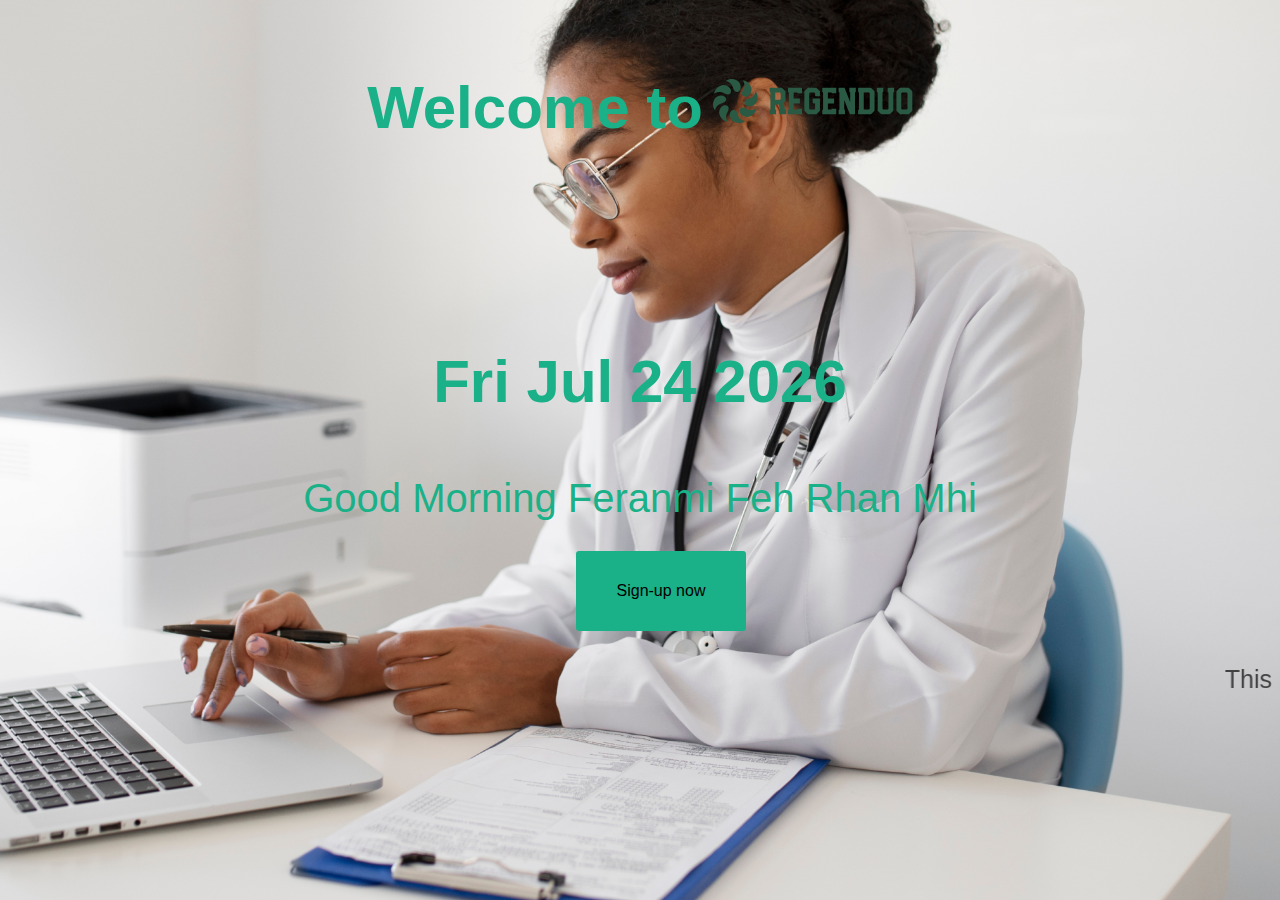
<file: index.html>
<!DOCTYPE html>
<html lang="en">
<head>
    <meta charset="UTF-8">
    <meta name="viewport" content="width=device-width, initial-scale=1.0">
    <link rel="Icon" href="/pictures/Logo regender.svg" />
    <title>RENGENDUO</title>
</head>
<link href="https://unpkg.com/aos@2.3.1/dist/aos.css" rel="stylesheet">
<body>


    <!-- Html starts -->
<!-- nav start -->
    <nav>
       
    </nav>

<!-- nav  ends-->

<!-- welcome start -->

    
       <div class="text-img"><p data-aos="fade-right"
       data-aos-offset="300"
       data-aos-easing="ease-in-sine">Welcome to </p><img data-aos="fade-down"
        data-aos-offset="300"
        data-aos-easing="ease-in-sine" src="/pictures/Logo regender.svg" width="200px">
 
</div>

      <!-- dates -->
      <div id="dates">
        <p id="time"></p>
        <p id="date"></p>
      </div>
      <!-- dates end -->


      <!-- greetings -->

      <div class="grt" id="greetings"></div>

      <!-- greetings ends -->


      <!-- buttons -->
       <button data-aos="fade-left"
       data-aos-offset="300"
       data-aos-easing="ease-in-sine" id="loadingButton" onclick="simulateLoading()">
        <span id="buttonText">Sign-up now</span>
        <span id="loadingSpinner" class="spinner"></span>
    </button>

    <!-- buttons start -->

 <marquee behavior="animation" direction="left">      <h4 class="animate-right">This RENGENDUO site is made by Feranmi,A frontend developer very genious in both HTML,CSS,JAVASCRIPT and REACT.GIIT is one of the best Coding ever to be known</h4></marquee>
      

    </div>

 <!-- buttons ends -->

    <!-- Html ends -->



















<!-- Styling -->

    <style>
    .text-img{
        display: flex;
        justify-content: center;
        align-items: center;
        gap: 10px;
 
    }

        p{
            font-size: 60px;
            font-family: sans-serif;
            font-weight: 700;
            color: #1ab188;
            text-align: center;
            padding-top: 1%;

        }

        h4{
            text-align: center;
            color: rgb(66, 64, 64);
            font-size: 25px;
            font-family: sans-serif;
            font-weight: 300;
        }
        body{
            margin: 0;
            padding: 0;
          background-image: url(/pictures/Woman\ doctor.png);
        background-repeat: no-repeat;
        background-size: cover; 
        background-position: center;
        background-attachment: scroll;
       width: 100%;
       height: 100%;
        
        }


        #dates{
       color: #1ab188;
       font-size: 40px;
       font-family: sans-serif;
       font-weight: 700;
        }
        
     .grt{
        color: #1ab188;
        font-size: 40px;
        font-family: sans-serif;
        font-weight: 400;
        text-align: center;
     }

    /* Style for the button */
#loadingButton {
    padding: 10px 20px;
    font-size: 16px;
    cursor: pointer;
    margin-left: 45%;
    width: 170px;
    height: 80px;
    background: #1ab188;
    border: none;
    border-radius: 3px;
    margin-top: 30px;
}

/* Hide the spinner by default */
#loadingSpinner {
    display: none;
    margin-left: 10px;
}

/* Spinner animation */
.spinner {
    border: 4px solid rgba(0, 0, 0, 0.1);
    border-left-color: #09f;
    border-radius: 50%;
    width: 16px;
    height: 16px;
    animation: spin 1s linear infinite;
    display: inline-block;
    vertical-align: middle;
}

@keyframes spin {
    to {
        transform: rotate(360deg);
    }

}


/* Base style for the h4 element */
/* h4.animate-right {
    position: relative; Required for the animation
    white-space: nowrap; Prevents text from wrapping
    overflow: hidden; Hides overflow text
    display: inline-block; Ensures the element only takes up as much width as the text
} */

/* Animation to move text to the right */
/* @keyframes moveLeft {
    from {
        transform: translateX(0); Start from the original position
    }
    to {
        transform: translateX(-100%); Move to the right by 100% of the element's width
    }
}

Apply the animation to the h4 element
h4.animate-right {
    animation: moveLeft 100s ease infinite; 3s duration, linear timing, infinite loop
} */




@media screen and (max-width: 1000px) {
    body{
        background-image: url(/pictures/Woman\ doctor.png);
      height: 100%;
      width: 100%;
    }
    p, h4, .grt{
        font-size: 20px;
        text-align: center;
    }
    #loadingButton {
        width: 120px;
        height: 60px;
        font-size: 10px;
    }
    .text-img img{
        width: 120px;
        height: auto;
        padding-right: 20%;
    }
    marquee h4{
        font-size: 20px;
    }
    .spinner{
        width: 9px;
        height: 9px;
        border-radius: 50%;
    }
}
        </style>



<!-- Styling  ends-->











<!-- Script -->


      <script>
        function simulateLoading() {
    const button = document.getElementById('loadingButton');
    const buttonText = document.getElementById('buttonText');
    const loadingSpinner = document.getElementById('loadingSpinner');

    // Disable the button to prevent multiple clicks
    button.disabled = true;

    // Change the button text and show the spinner
    buttonText.textContent = 'Loading...';
    loadingSpinner.style.display = 'inline-block';

    // Simulate a loading delay (e.g., 3 seconds)
    setTimeout(() => {
        // Redirect to the home page after loading
        window.location.href = '/form.html'; // Replace with your home page URL
    }, 3000); // 3 seconds delay
}

// displaying greetings

const hour = new Date().getHours();
  let greetings;
  if(hour < 12){
    greetings = 'Good Morning Feranmi Feh Rhan Mhi'
  }
  else if(hour < 18){
     greetings = 'Good afternoon Feranmi Feh Rhan Mhi' 
  }
  else if(hour < 20){
    greetings = 'Good Evening Feranmi Feh Rhan Mhi' 
 }else (
  greetings = 'Good night Feranmi Feh Rhan Mhi'
 )
  document.getElementById('greetings').textContent = greetings
      
 



  // time and date display

  let time = document.getElementById('time')
  setInterval(() =>{
     let newTime = new Date();
  time.textContent = newTime.toLocaleTimeString();
  },1000)

  let date = document.getElementById('date')
   let newDate = new Date();
   date.innerHTML =  newDate.toDateString();
 
      </script>
      <!-- Script ends -->









<script src="https://unpkg.com/aos@2.3.1/dist/aos.js"></script>
<script>
    AOS.init();
  </script>
</body>
</html>
</file>
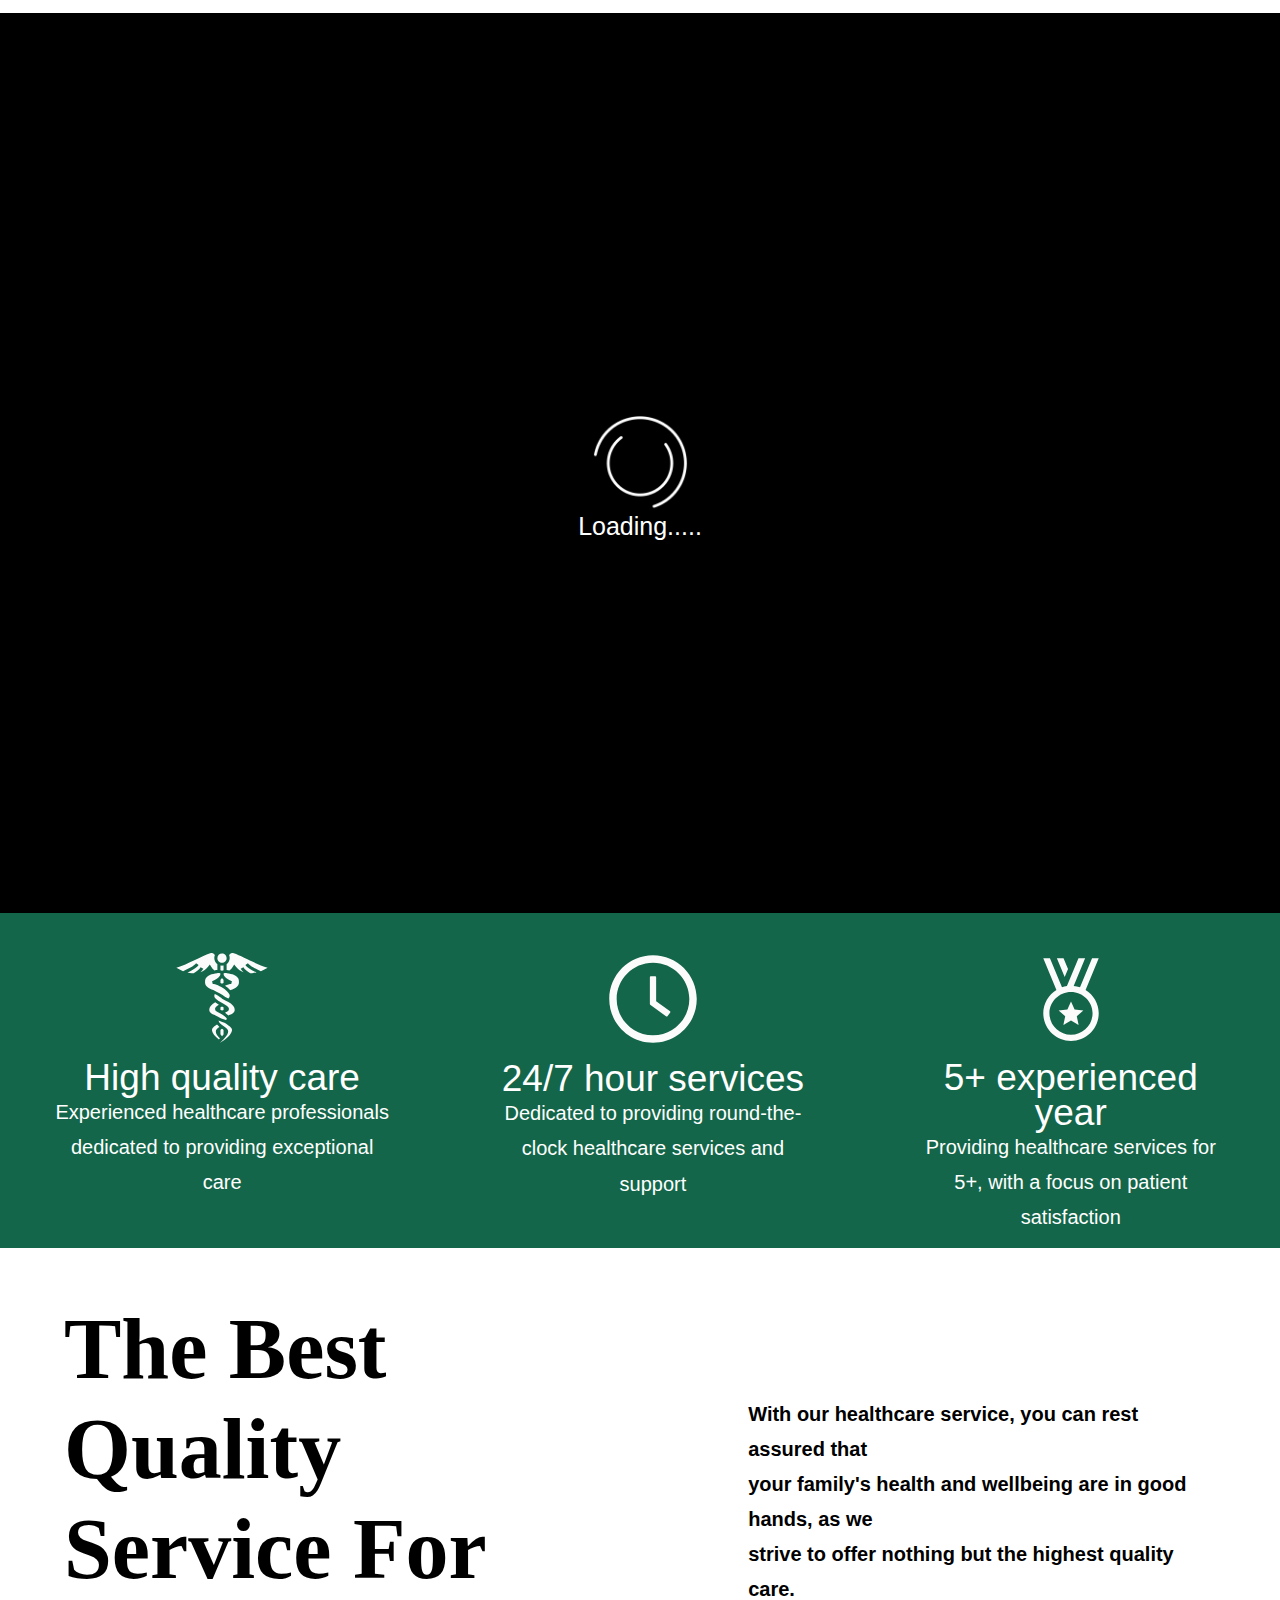
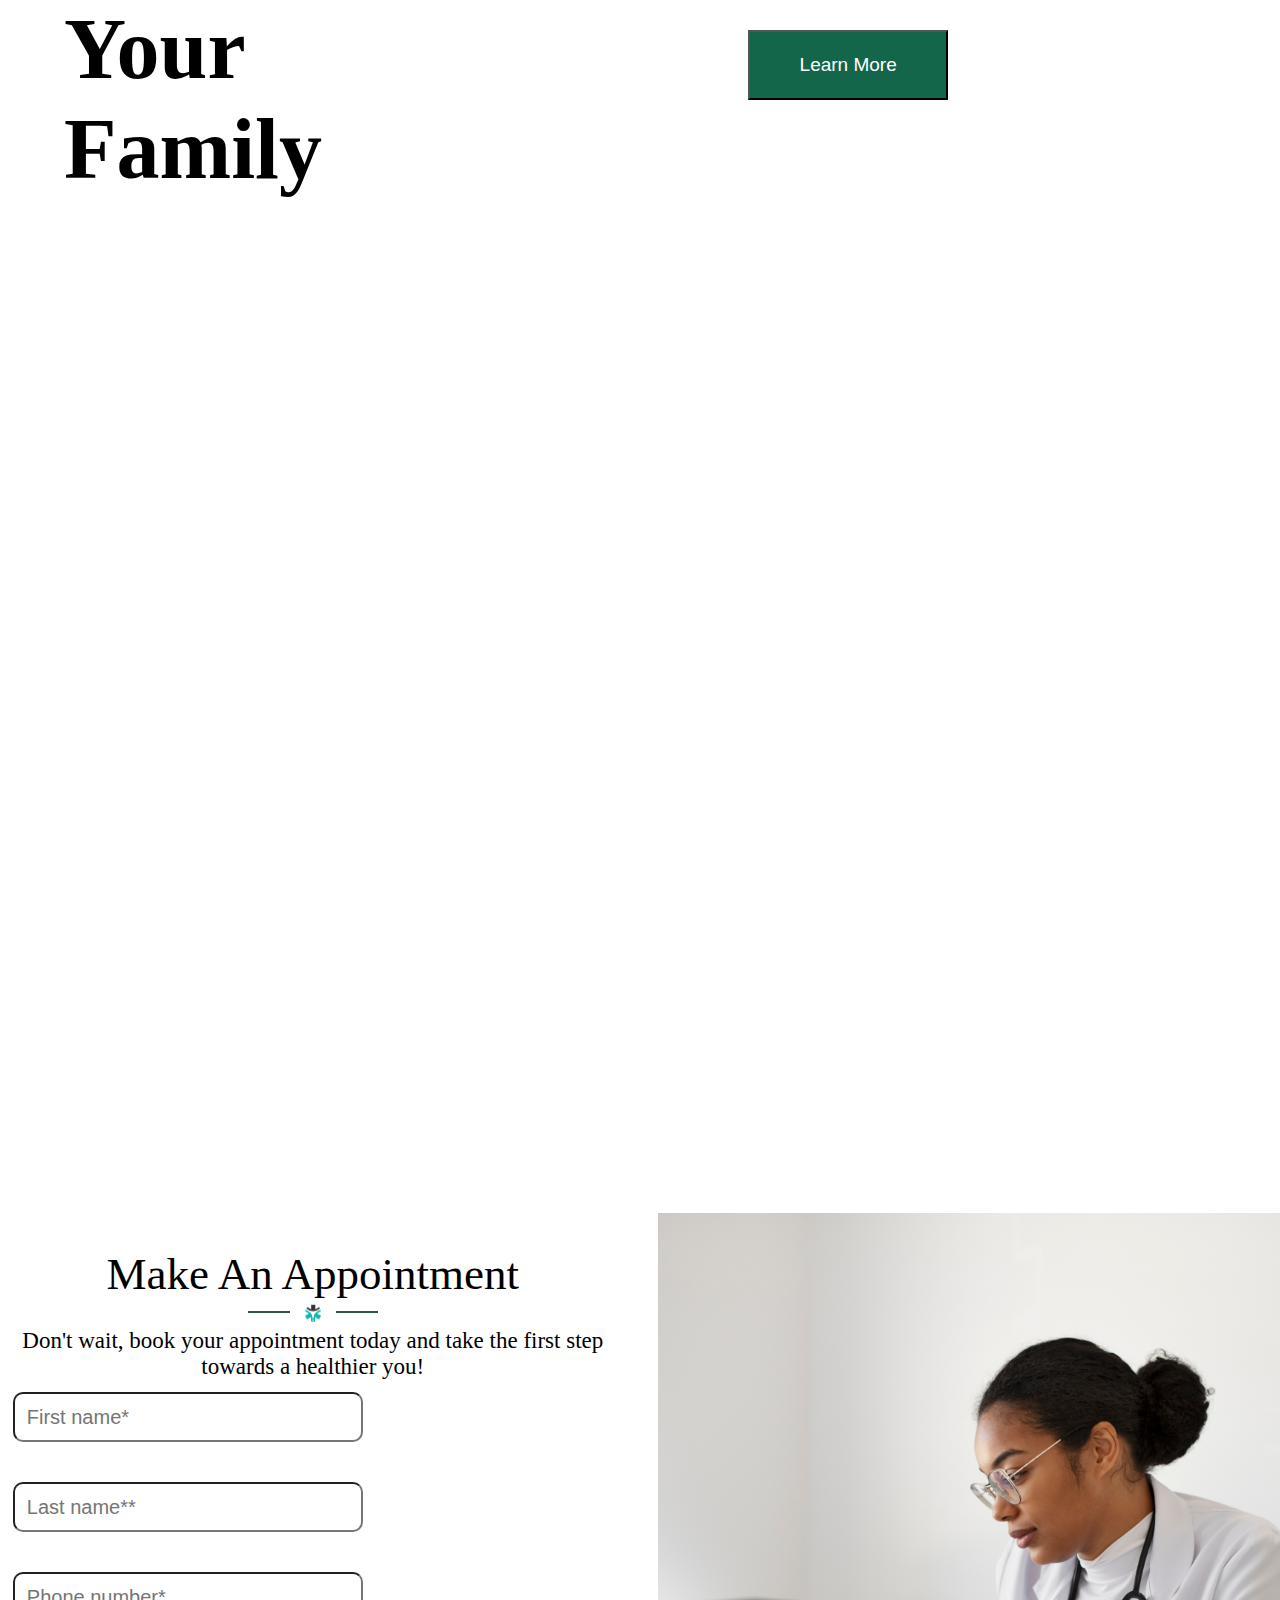
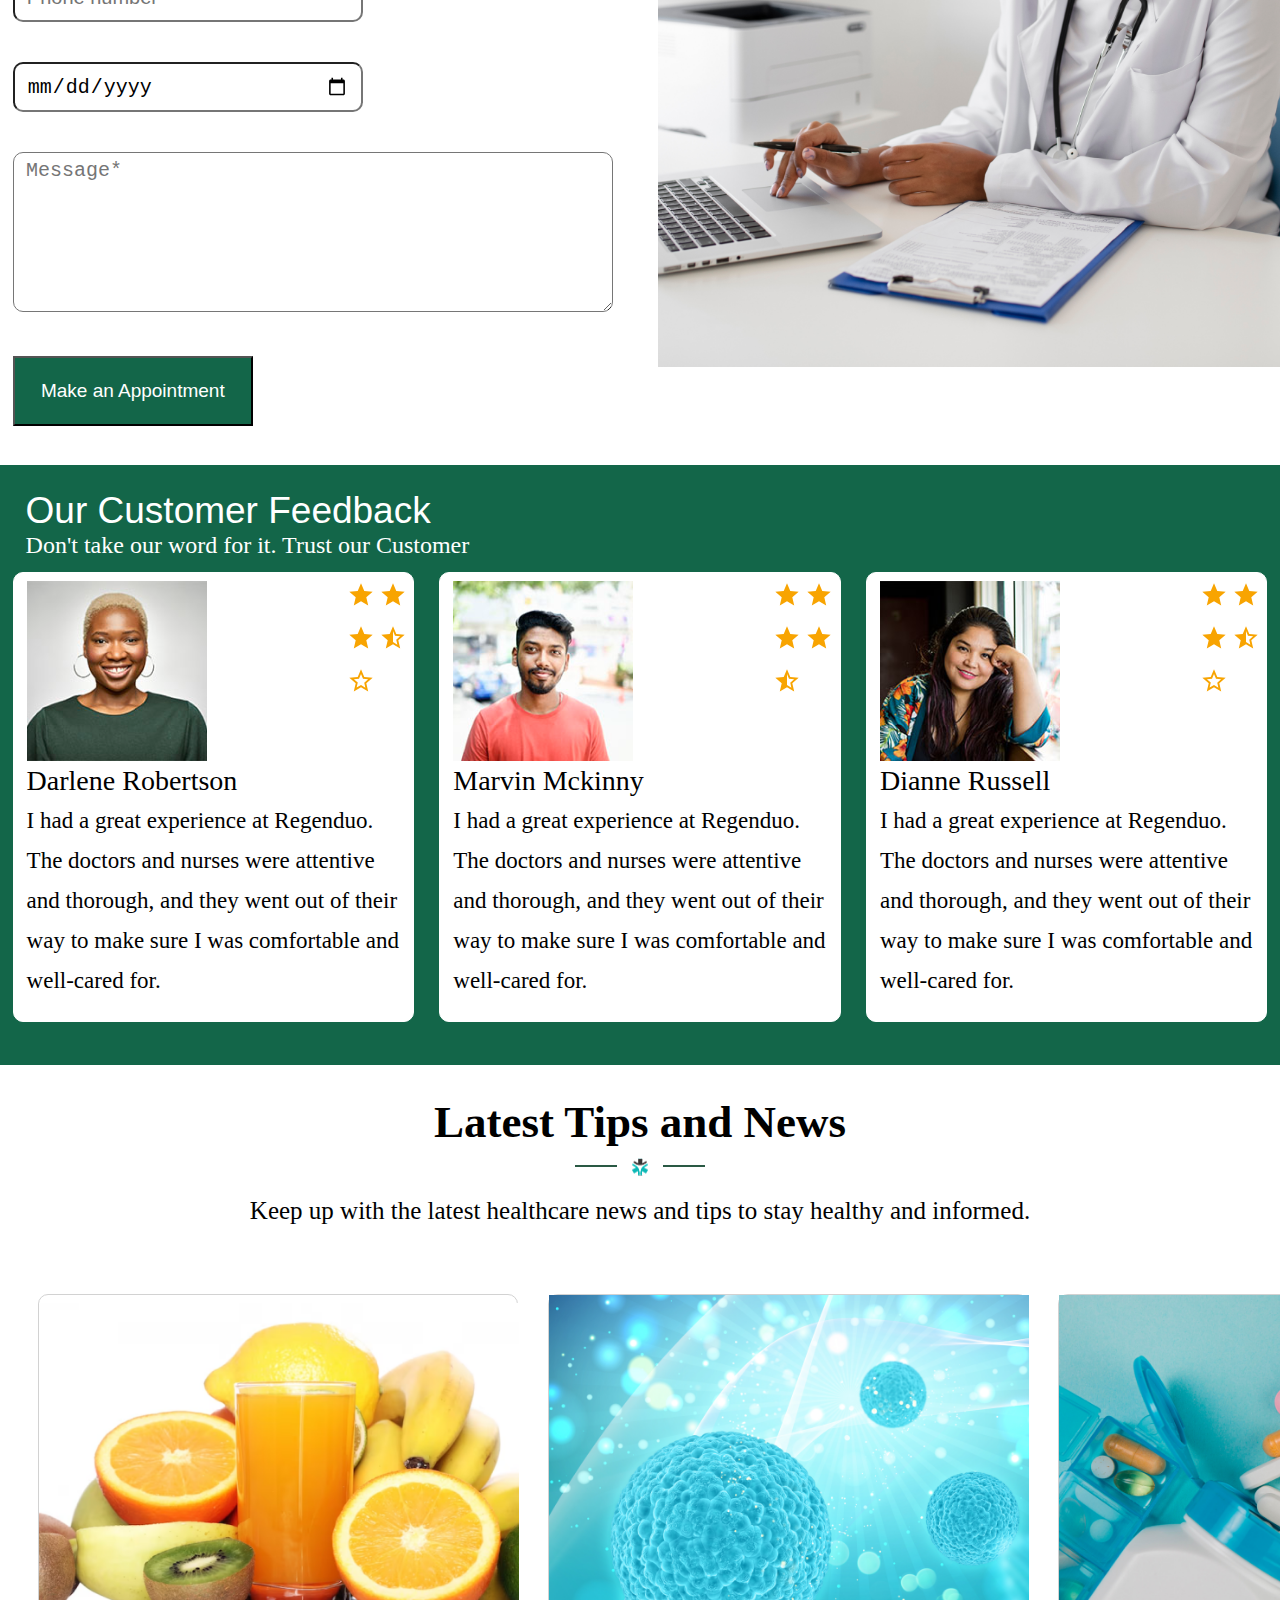
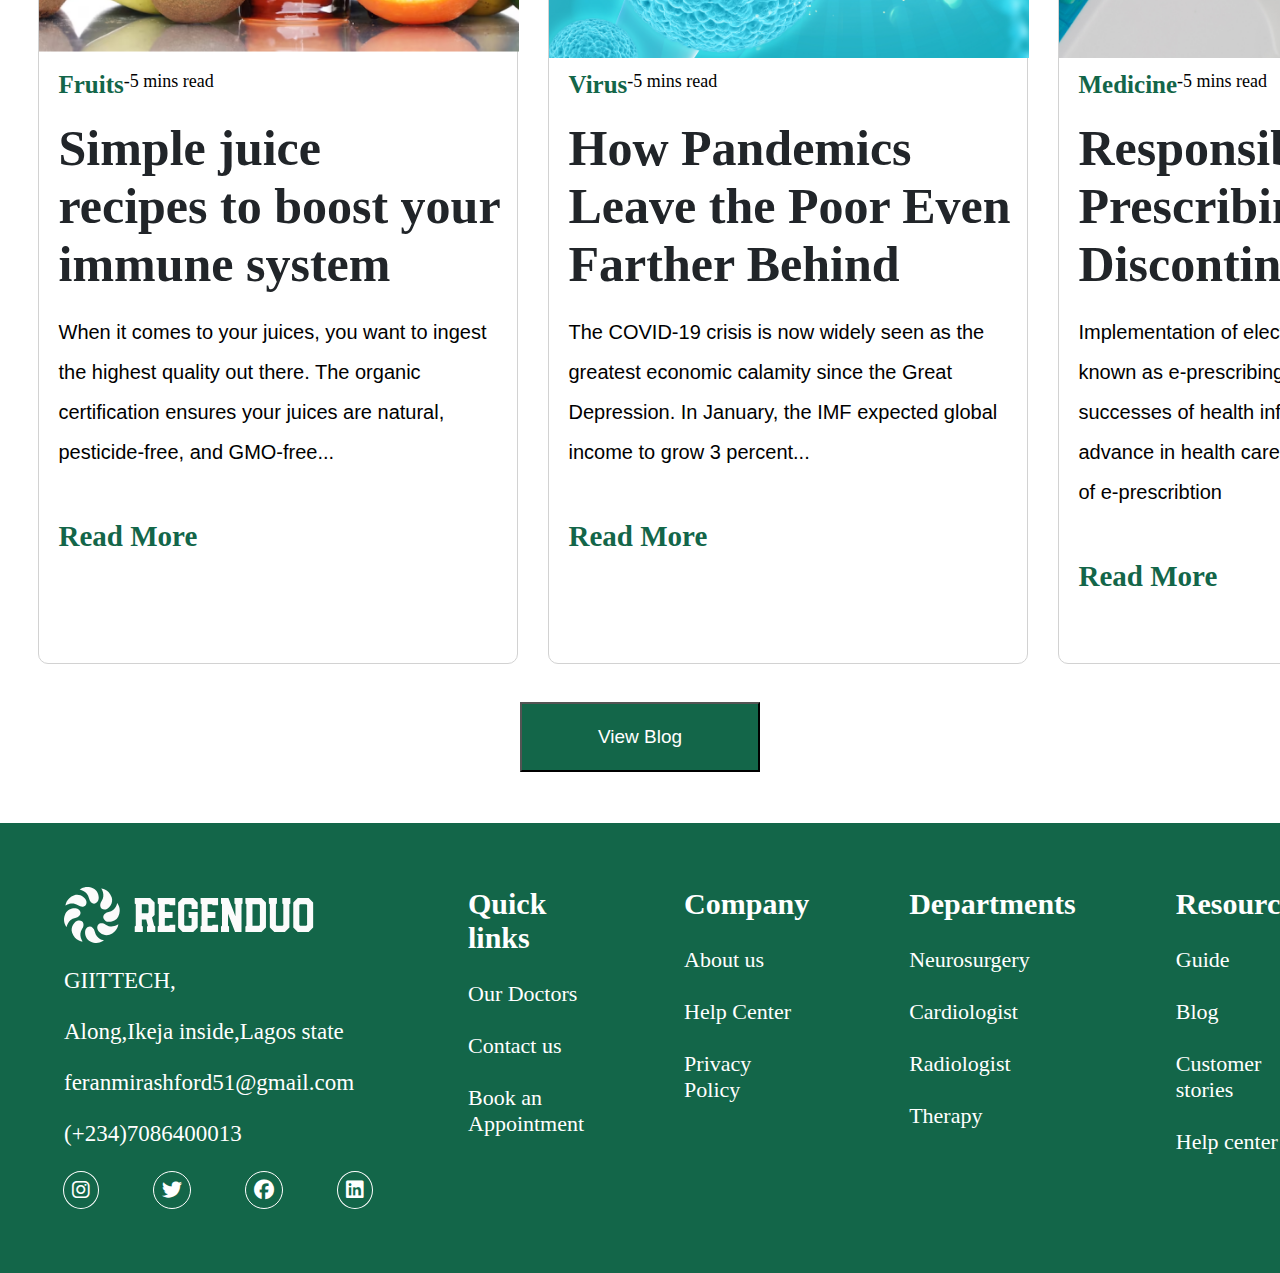
<file: REGENDER SITE/index.html>
<!DOCTYPE html>
<html lang="en">
  <head>
    <meta charset="UTF-8" />
    <meta name="viewport" content="width=device-width, initial-scale=1.0" />
    <link
      rel="stylesheet"
      href="https://cdnjs.cloudflare.com/ajax/libs/font-awesome/6.7.2/css/all.min.css"
      integrity="sha512-Evv84Mr4kqVGRNSgIGL/F/aIDqQb7xQ2vcrdIwxfjThSH8CSR7PBEakCr51Ck+w+/U6swU2Im1vVX0SVk9ABhg=="
      crossorigin="anonymous"
      referrerpolicy="no-referrer"
    />
    <title>RENGENDUO</title>
    <link rel="Icon" href="/pictures/Logo regender.svg" />
    <link rel="stylesheet" href="/Style.css" />
  </head>
  <link href="https://unpkg.com/aos@2.3.1/dist/aos.css" rel="stylesheet">
  <!-- Navbar Begins --> 
   <div id="preloader"> Loading.....</div>
   <nav>
    <div class="logo-link-cont" >
      <div class="logo">
        <button class="hamburger" id="hamburger" aria-label="Menu">
                <i class="fas fa-bars"></i> <!-- Default Hamburger Icon -->
            </button>
        <img src="/pictures/Logo regender.svg" alt="" /> 
      </div>

      <div class="link" id="navLinks">
        <a href="/welcome.html">Home</a>
        <a href="#about">About</a>
        <a href="#services">Services</a>
        <a href="#contact">Appointment</a>
        <a href="#feedback">FeedBack</a>
        <a href="#news">News</a> 
                 <div class="toggle-container">
        <i class="fas fa-moon icon"></i>
        <button class="toggle-btn" id="darkModeToggle"></button>
        <i class="fas fa-sun icon"></i>
    </div>
      </div>
 
        </div>
        
        
        
    </div>
    </div>
   
  </nav>
 
  <!-- Nav Ends -->
  <body>
   
    <main>
      <!-- 1st Page start -->
      <div class="main-container">
        <div class="right-cont">
          <p>
            <img src="/pictures/STAR.svg" width="30px" /> EXPERT MEDICAL
            TREATMENT
          </p>
          <div class="second-cont">
            <h1>Personalised Care For Optimal Health</h1>
            <h3>
              Rengenduo offers practical resources and expert to help improve
              your overall health and wellbeing
            </h3>
          </div>
          <div class="button-cont">
            <button id="appointment" onclick="clickButton()">
              Make an Appointment <i class="fa-solid fa-arrow-right"></i>
            </button>
          </div>
        </div>
        <div class="left-cont">
          <img src="/pictures/doctor.png" alt="" />
        </div>
      </div>
      <!-- First page ends -->

      <!-- Seconds container begins -->
       <section id="about">
      <div class="second-container">
        <div class="text1">
          <img src="/pictures/game-icons_caduceus.svg" />
          <h3>High quality care</h3>
          <h4>
            Experienced healthcare professionals dedicated to providing
            exceptional care
          </h4>
        </div>
        <div class="text2">
          <img src="/pictures/clock.svg" />
          <h3>24/7 hour services</h3>
          <h4>
            Dedicated to providing round-the-clock healthcare services and
            support
          </h4>
        </div>
        <div class="text3">
          <img src="/pictures/la_medal.svg" />
          <h3>5+ experienced year</h3>
          <h4>
            Providing healthcare services for 5+, with a focus on patient
            satisfaction
          </h4>
        </div>
      </div>
      <!-- Second container ends -->

      <!-- Paragraph  begins -->
      <div class="paragraph">
        <div class="first-p">
          <h1>
            The Best Quality <br />
            Service For Your <br />
            Family
          </h1>
        </div>
        <div class="second-p">
          <h4>
            With our healthcare service, you can rest assured that <br />
            your 
            family's health and wellbeing are in good hands, as we <br />
            strive 
            to offer nothing but the highest quality care.
          </h4>
          <button>Learn More</button>
        </div>
      </div>
    </section>
      <!-- Paragraph ends -->
      <!-- button-container start -->
     <section id="services">
      <div data-aos="fade-up" 
      data-aos-duration="3000"
      class="button-container">
        <div class="btn1">
          <img src="/pictures/primary care.svg" />
          <h4>
            Primary Care <br />
            We provide basic healthcare services such as routine checkups,
            screenings immunizations.
          </h4>
          <h5>Learn more <br /></h5>
        </div>
        <div class="btn1" >
          <img src="/pictures/emergency.svg" />
          <h4>
            Emergency Care <br />
            Experienced personnels on ground at all times in case of emergency situations.
          </h4>
          <h5>Learn more <br /></h5>
        </div>
        <div class="btn1">
          <img src="/pictures/pharmcy.svg" />
          <h4>
            Pharmaceutical Care <br />
            Our pharmaceutical care team is dedicated to helping you achieve
            your health goals.
          </h4>
          <h5>Learn more</h5>
        </div>
        <div class="btn1">
          <img src="/pictures/food.svg" />
          <h4>
            Nutritional Support <br />
            Let our healthcare organization help you improve your health and
            wellbeing with nutritional support.
          </h4>
          <h5>Learn more</h5>
        </div>
        <div class="btn1">
          <img src="/pictures/lab.svg" />
          <h4>
            Laboratory & diagnostic care <br />
            Experience reliable and professional Laboratory & Diagnostic Care
            with us.
          </h4>
          <h5>Learn more</h5>
        </div>
        <div class="btn1">
          <img src="/pictures/Head.svg" />
          <h4>
            Physical & mental therapy <br />
            Our physical and mental therapy services are tailored to your
            specific needs and goals.
          </h4>
          <h5>Learn more</h5>
        </div>
      </div>
    </section>
      <!-- button-contaier ends -->

      <!-- Form begins -->
       <section id="contact">
      <div class="Form">
        <div class="form1">
          <h1>Make An Appointment</h1>
          <img src="/pictures/appointment.svg" />
          <h4>
            Don't wait, book your appointment today and take the first step
            towards a healthier you!
          </h4>
          <form id="form">
            <div class="input1">
              
              <input
                id="name"
                type="text"
                placeholder="First name*"
                required
              />
              <div class="error"></div>
            </div>
            <div class="input1">
              <input
                id="name"
                type="text"
                placeholder="Last name**"
                required
              />
              <div class="error"></div>
            </div>
            <div class="input1">
              <input type="number" placeholder="Phone number*" requiredr/>
              <div class="error"></div>
            </div>
            <div class="input1">
              <input type="date" placeholder="dd/mm/yy/" required />
              <div class="error"></div>
            </div>
            <div class="input1">
              <textarea name="" placeholder="Message*"></textarea>
            </div>
            <button id="toggleButton" onclick="alert('Appointment made successfully')"> <span id="loadingButton">Make an Appointment</span></button>
          </form>
        </div>

        <div class="form2">
          <img src="/pictures/Woman doctor.png" width="750px" height="auto" />
        </div>
      </div>
    </section>
      <!-- Form Ends -->

      <!-- Feedback begins -->
       <section id="feedback">
      <div class="Feedback">
        <p>Our Customer Feedback</p>
        <h4>Don't take our word for it. Trust our Customer</h4>
 
        <div class="flex">
          <div class="container1">
            <div class="img-c">
              <img src="/pictures/PROFILE1.png" />
              <div class="star">
                <img src="/pictures/full star.svg" />
                <img src="/pictures/full star.svg" />
                <img src="/pictures/full star.svg" />
                <img src="/pictures/star_half.svg" />
                <img src="/pictures/no star.svg" />
              </div>
            </div>
            <h1>Darlene Robertson</h1>
            <h3>
              I had a great experience at Regenduo. The doctors and nurses were
              attentive and thorough, and they went out of their way to make
              sure I was comfortable and well-cared for.
            </h3>
          </div>

          <div class="container1">
            <div class="img-c">
              <img src="/pictures/PROFILE 2.png" />
              <div class="star">
                <img src="/pictures/full star.svg" />
                <img src="/pictures/full star.svg" />
                <img src="/pictures/full star.svg" />
                <img src="/pictures/full star.svg" />
                <img src="/pictures/star_half.svg" />
              </div>
            </div>
            <h1>Marvin Mckinny</h1>
            <h3>
              I had a great experience at Regenduo. The doctors and nurses were
              attentive and thorough, and they went out of their way to make
              sure I was comfortable and well-cared for.
            </h3>
          </div>

          <div class="container1">
            <div class="img-c">
              <img src="/pictures/PROFILE 3.png" />
              <div class="star">
                <img src="/pictures/full star.svg" />
                <img src="/pictures/full star.svg" />
                <img src="/pictures/full star.svg" />
                <img src="/pictures/star_half.svg" />
                <img src="/pictures/no star.svg" />
              </div>
            </div>
            <h1>Dianne Russell</h1>
            <h3>
              I had a great experience at Regenduo. The doctors and nurses were
              attentive and thorough, and they went out of their way to make
              sure I was comfortable and well-cared for.
            </h3>
          </div>
        </div>
      </div>
    </section>
      <!-- Feedback Ends -->
      <!-- News Begins -->
       <section id="news">
      <div class="news">
        <div class="headings">
          <h1>Latest Tips and News</h1>
          <img src="/pictures/appointment.svg" />
          <p>
            Keep up with the latest healthcare news and tips to stay healthy and
            informed.
          </p>
        </div>

        <div class="news-container">
          <div class="img-text">
            <img src="/pictures/Fruits.png" width="480px" height="auto" />

            <span
              ><h2>Fruits</h2>
              <h3>-5 mins read</h3></span
            >
            <h1>Simple juice <br> recipes to boost your immune system</h1>
            <p>
              When it comes to your juices, you want to ingest the highest
              quality out there. The organic certification ensures your juices
              are natural, pesticide-free, and GMO-free...
            </p>
            <button onclick="fun()">Read More</button>
            <script>
              function fun(){
                alert("Kindly make an appointment 👆")
              }
            </script>
          </div>


          <div class="img-text">
            <img src="/pictures/Virus.png" width="480px" height="auto" />

            <span
              ><h2>Virus</h2>
              <h3>-5 mins read</h3></span
            >
            <h1>How Pandemics Leave the Poor Even Farther Behind</h1>
            <p>
              The COVID-19 crisis is now widely seen as the greatest economic calamity since the Great Depression. In January, the IMF expected global income to grow 3 percent...
            </p>
            <button onclick="fun()">Read More</button>
            <script>
              function fun(){
                alert("Kindly make an appointment 👆")
              }
            </script>
          </div>



          <div class="img-text">
            <img src="/pictures/Medicine.png" width="480px" height="auto" />

            <span
              ><h2>Medicine</h2>
              <h3>-5 mins read</h3></span
            >
            <h1>Responsible e-Prescribing Needs e-Discontinuation</h1>
            <p>
              Implementation of electronic prescribing, also known as e-prescribing, has been one of the successes of health information technology and an advance in health care... delivery. Clinician uptake of e-prescribtion
            </p>
            <button onclick="fun()">Read More</button>
            <script>
              function fun(){
                alert("Kindly make an appointment 👆")
              }
            </script>
          </div>
        </div>
      </div>
    </section>
      <!-- News Ends -->

      <div class="btn10">
        <button>View Blog</button>
      </div>
    </main>
    <!-- Main ends -->
<!-- Footer begins -->
    <footer>
      <div class="footer">
        <div class="footer-info">
      <img src="/pictures/LOGO 2.svg" width="250px" height="auto" color="white">
      <p>GIITTECH,</p>
      <p>Along,Ikeja inside,Lagos state</p>
      <p>feranmirashford51@gmail.com</p>
      <p>(+234)7086400013</p>
      <div class="icon">
        <a href="https://regen-expert-medical-treatment-group5.netlify.app/"><i class="fa-brands fa-instagram"></i></a>
        <a href="https://regen-expert-medical-treatment-group5.netlify.app/"><i class="fa-brands fa-twitter"></i></a>
        <a href="https://regen-expert-medical-treatment-group5.netlify.app/"> <i class="fa-brands fa-facebook"></i></a>
        <a href="https://regen-expert-medical-treatment-group5.netlify.app/"><i class="fa-brands fa-linkedin"></i></a>
      </div> </div>
        <div class="footer-flex">
       <div class="link1">
        <h4>Quick links</h4>
        <a href="https://regen-expert-medical-treatment-group4.netlify.app/">Our Doctors</a>
        <a href="https://regen-expert-medical-treatment-group4.netlify.app/">Contact us </a>
        <a href="https://regen-expert-medical-treatment-group4.netlify.app/">Book an <br> Appointment</a>
       </div>

 <div class="link1">
        <h4>Company</h4>
        <a href="https://regen-expert-medical-treatment-group4.netlify.app/">About us</a>
        <a href="https://regen-expert-medical-treatment-group4.netlify.app/">Help Center </a>
        <a href="https://regen-expert-medical-treatment-group4.netlify.app/">Privacy Policy</a>
      </div>



      <div class="link1">
        <h4>Departments</h4>
        <a href="https://regen-expert-medical-treatment-group4.netlify.app/">Neurosurgery</a>
        <a href="https://regen-expert-medical-treatment-group4.netlify.app/">Cardiologist</a>
        <a href="https://regen-expert-medical-treatment-group4.netlify.app/">Radiologist</a>
        <a href="https://regen-expert-medical-treatment-group4.netlify.app/">Therapy</a>
</div>

<div class="link1">
  <h4>Resources</h4>
  <a href="https://regen-expert-medical-treatment-group4.netlify.app/">Guide</a>
  <a href="https://regen-expert-medical-treatment-group4.netlify.app/">Blog</a>
  <a href="https://regen-expert-medical-treatment-group4.netlify.app/">Customer <br> stories</a>
  <a href="https://regen-expert-medical-treatment-group4.netlify.app/">Help center</a>
</div>  </div>
    </footer>
    <!-- Footer ends -->
    <script src="/script.js"></script>



    <script>
      function closepreloader(){
          document.getElementById("preloader").style.display = "none";

      }
      window.addEventListener("load",function(){
setTimeout(closepreloader, 2000)
      })


      function clickButton(){
        alert('Make an appointment down👇')
      }
  </script>

<script src="https://unpkg.com/aos@2.3.1/dist/aos.js"></script>
<script src="/script.js"></script>
<script>
  AOS.init();
</script>
  </body>
</html>
</file>
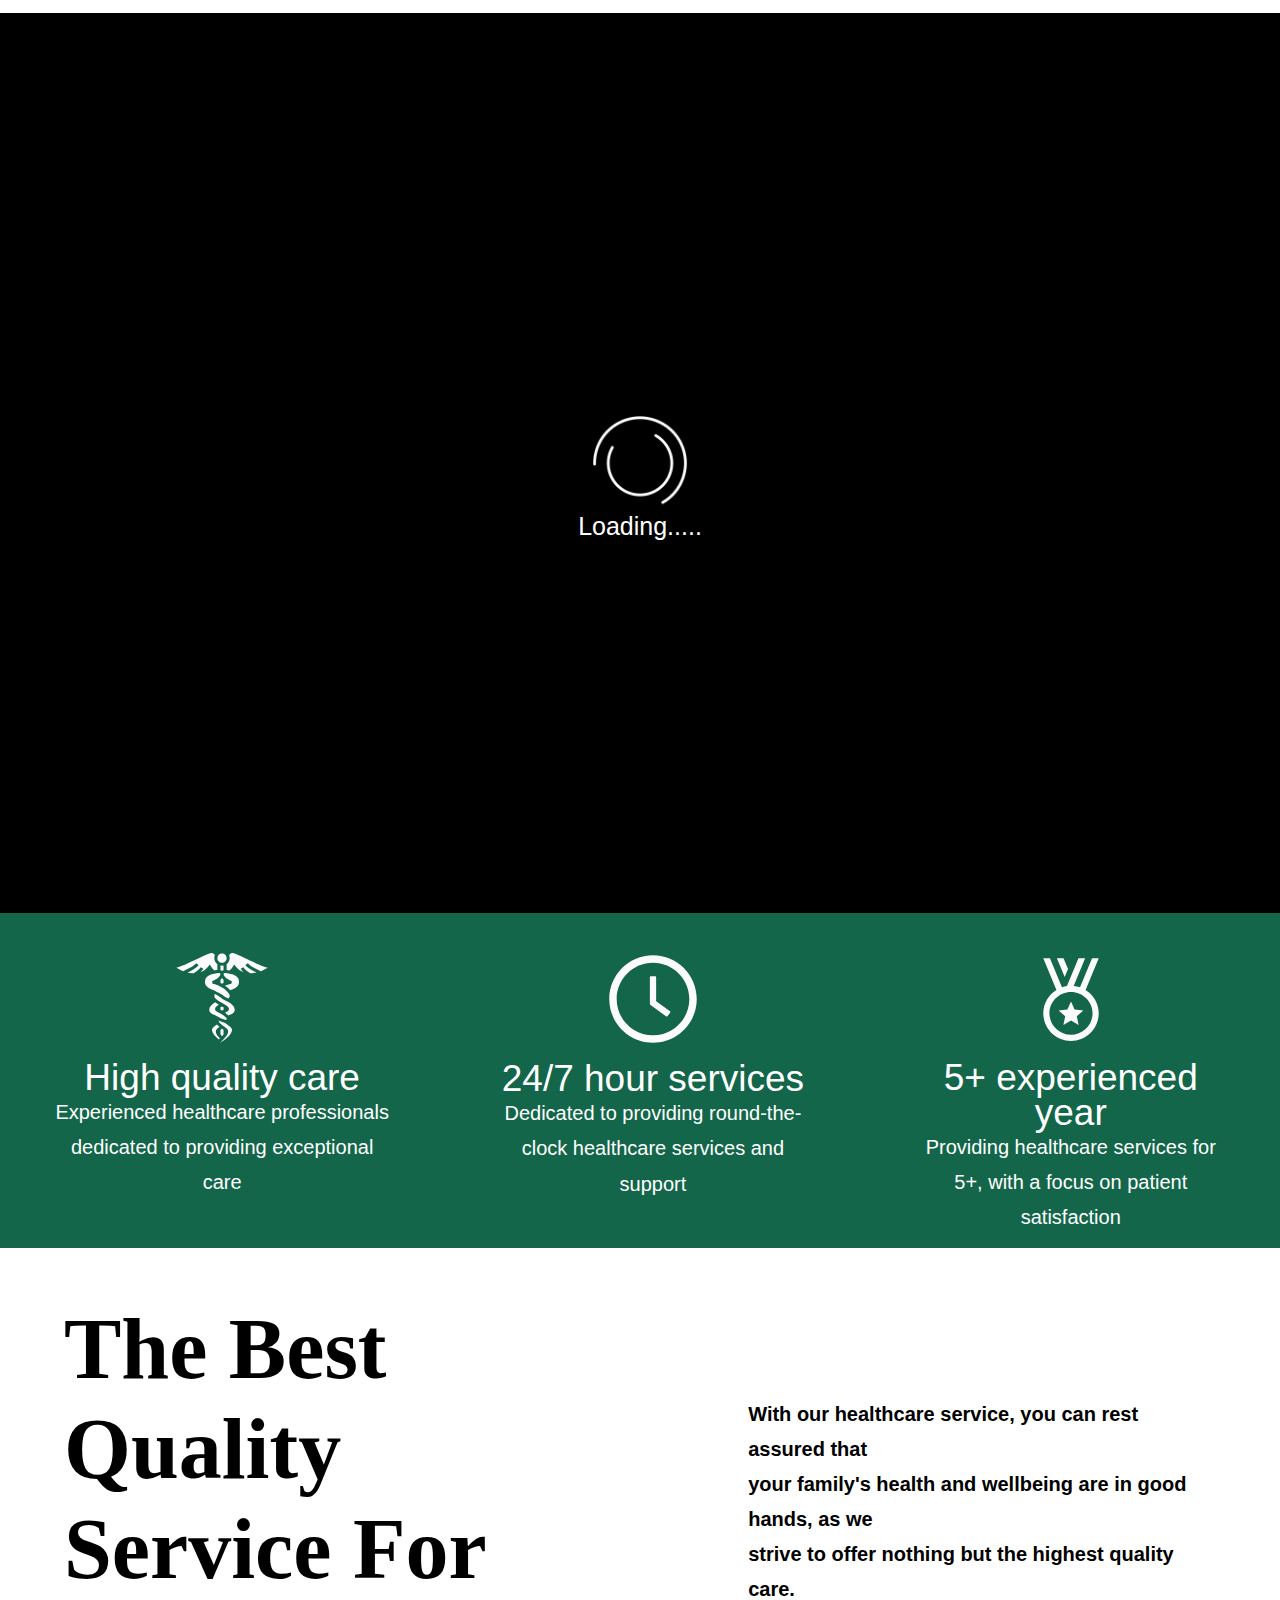
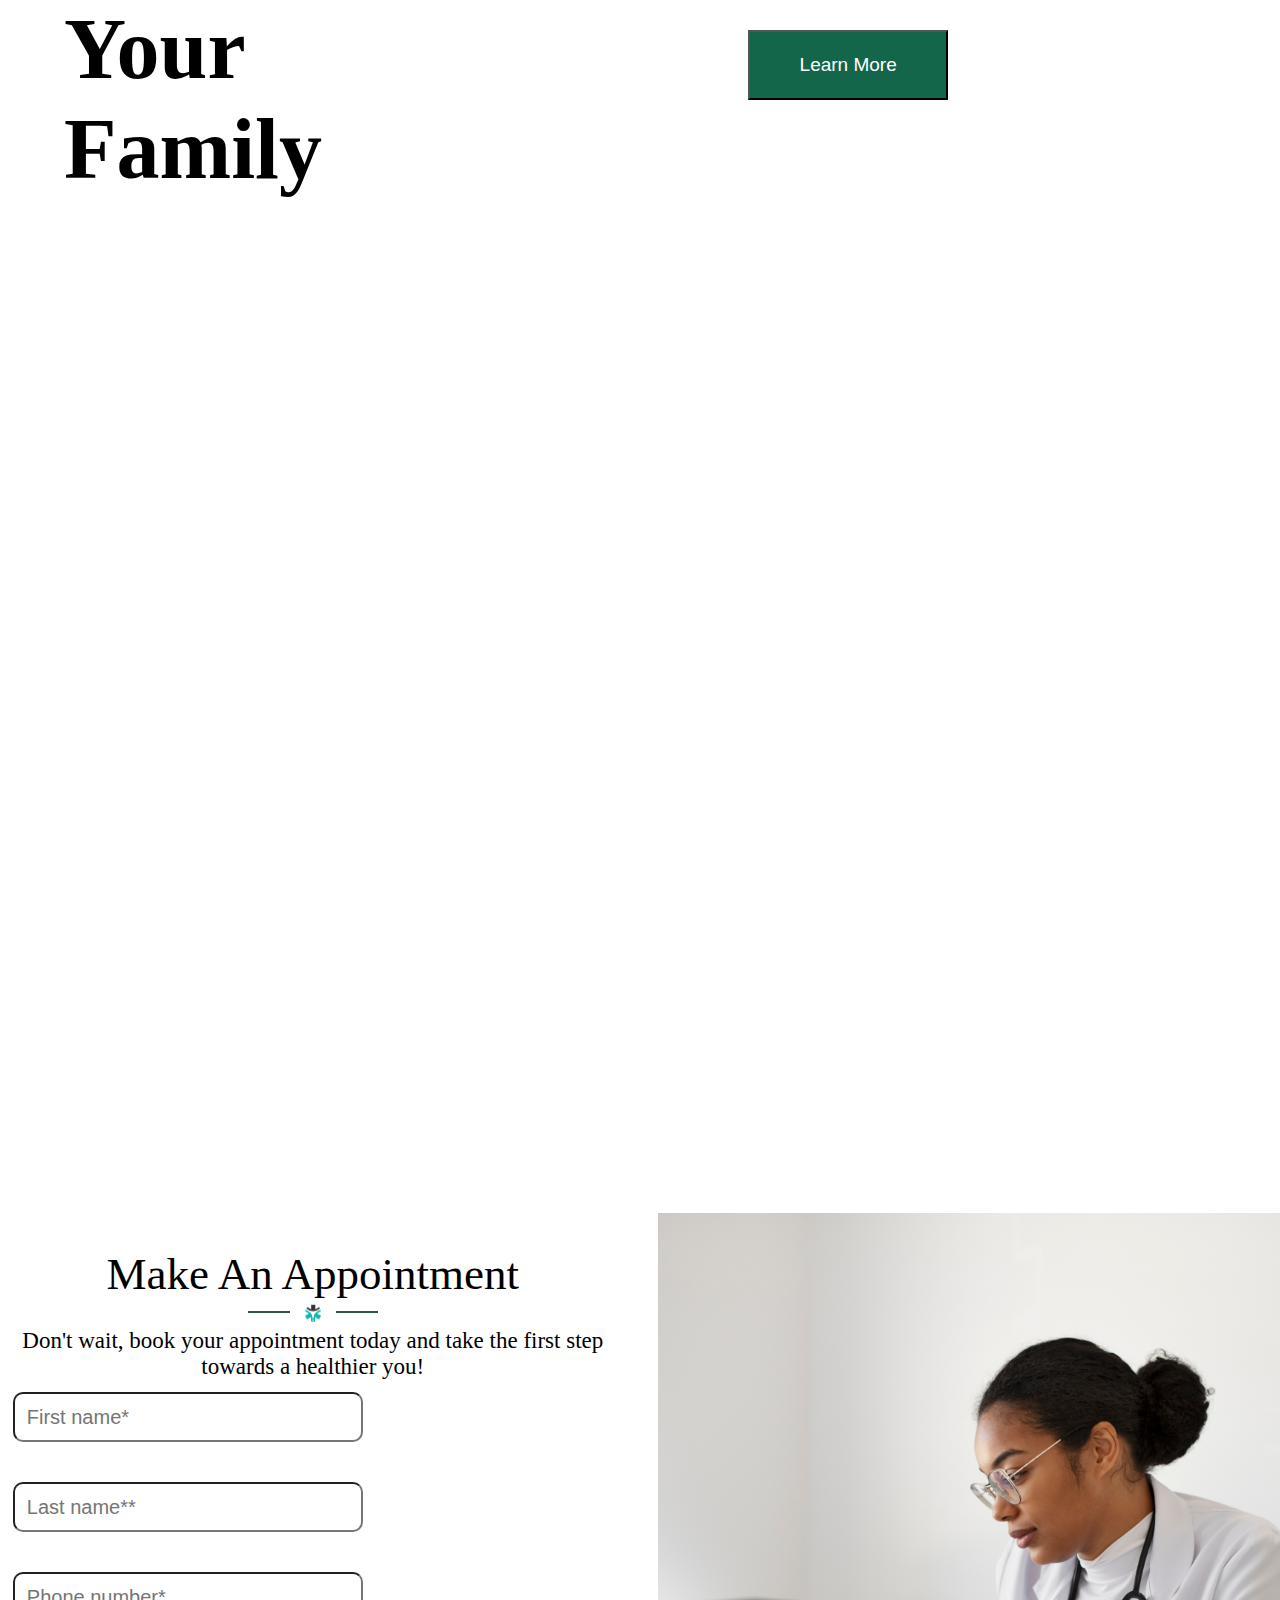
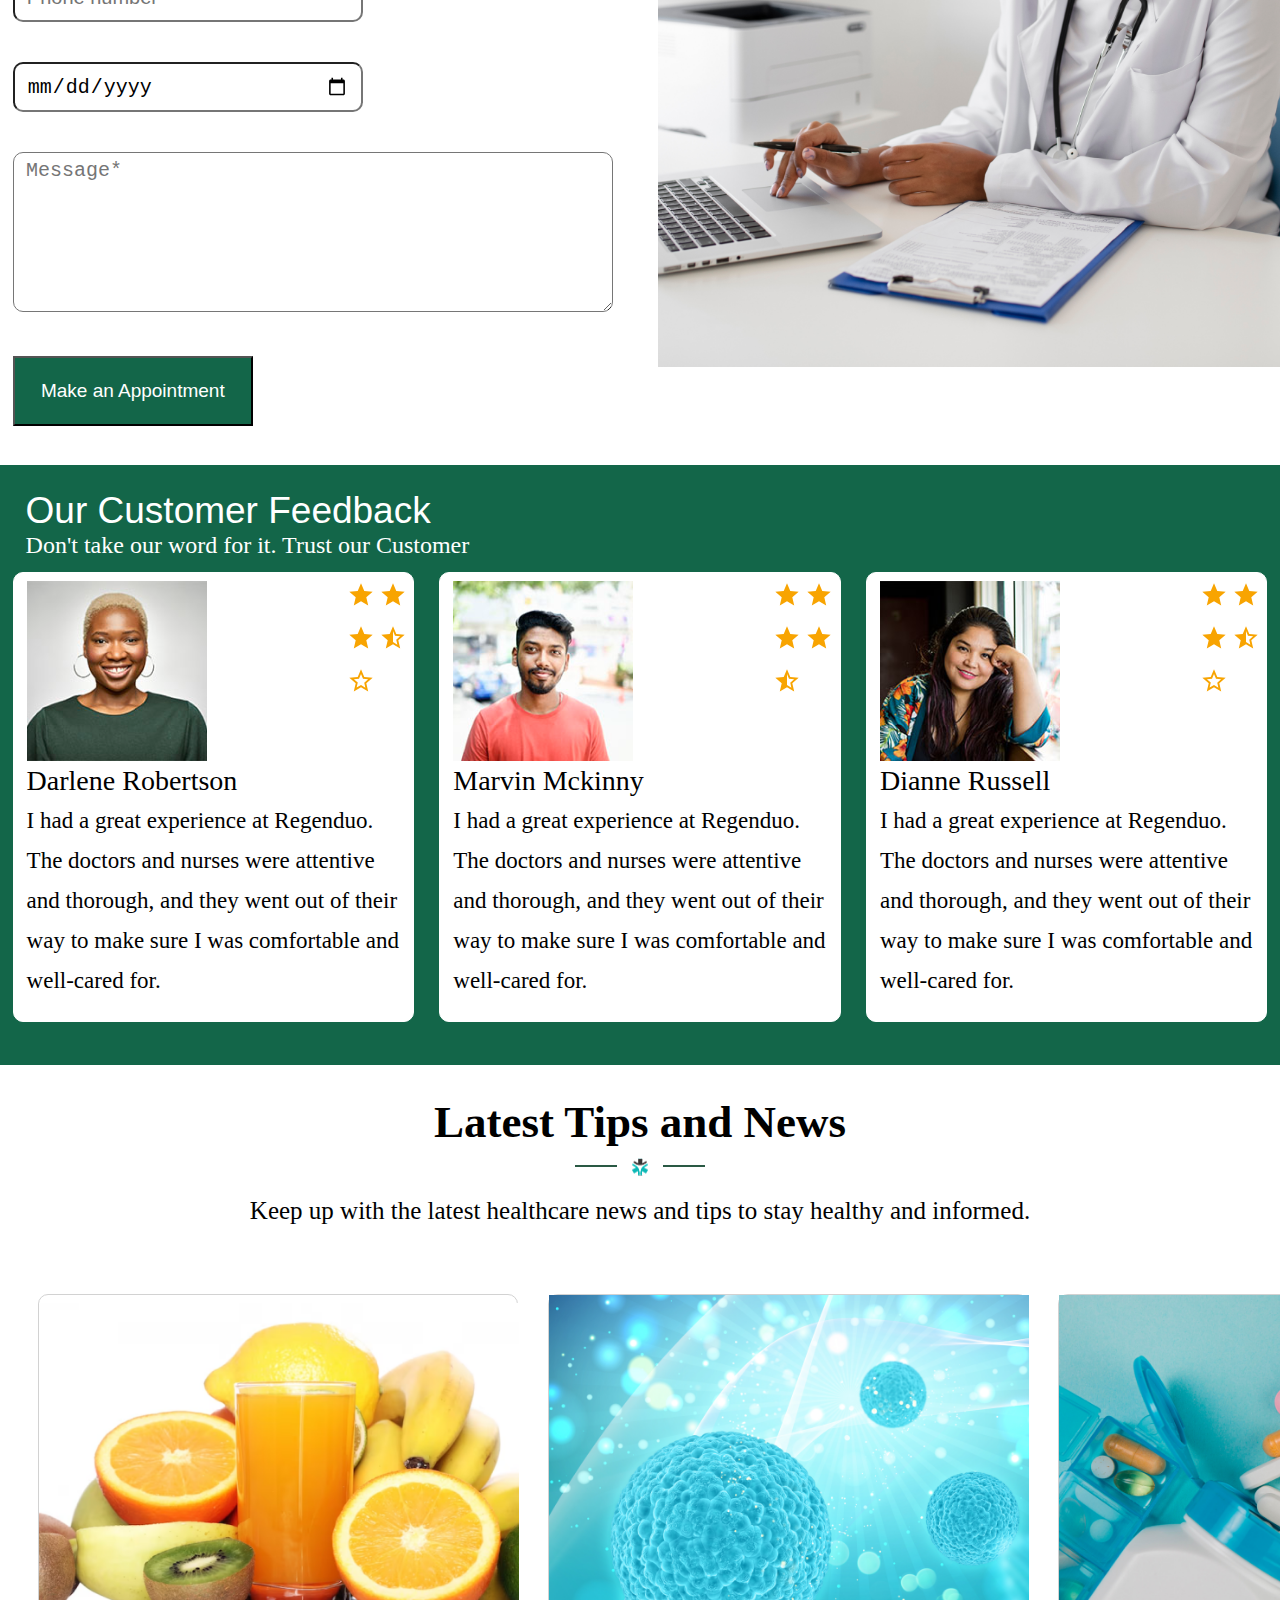
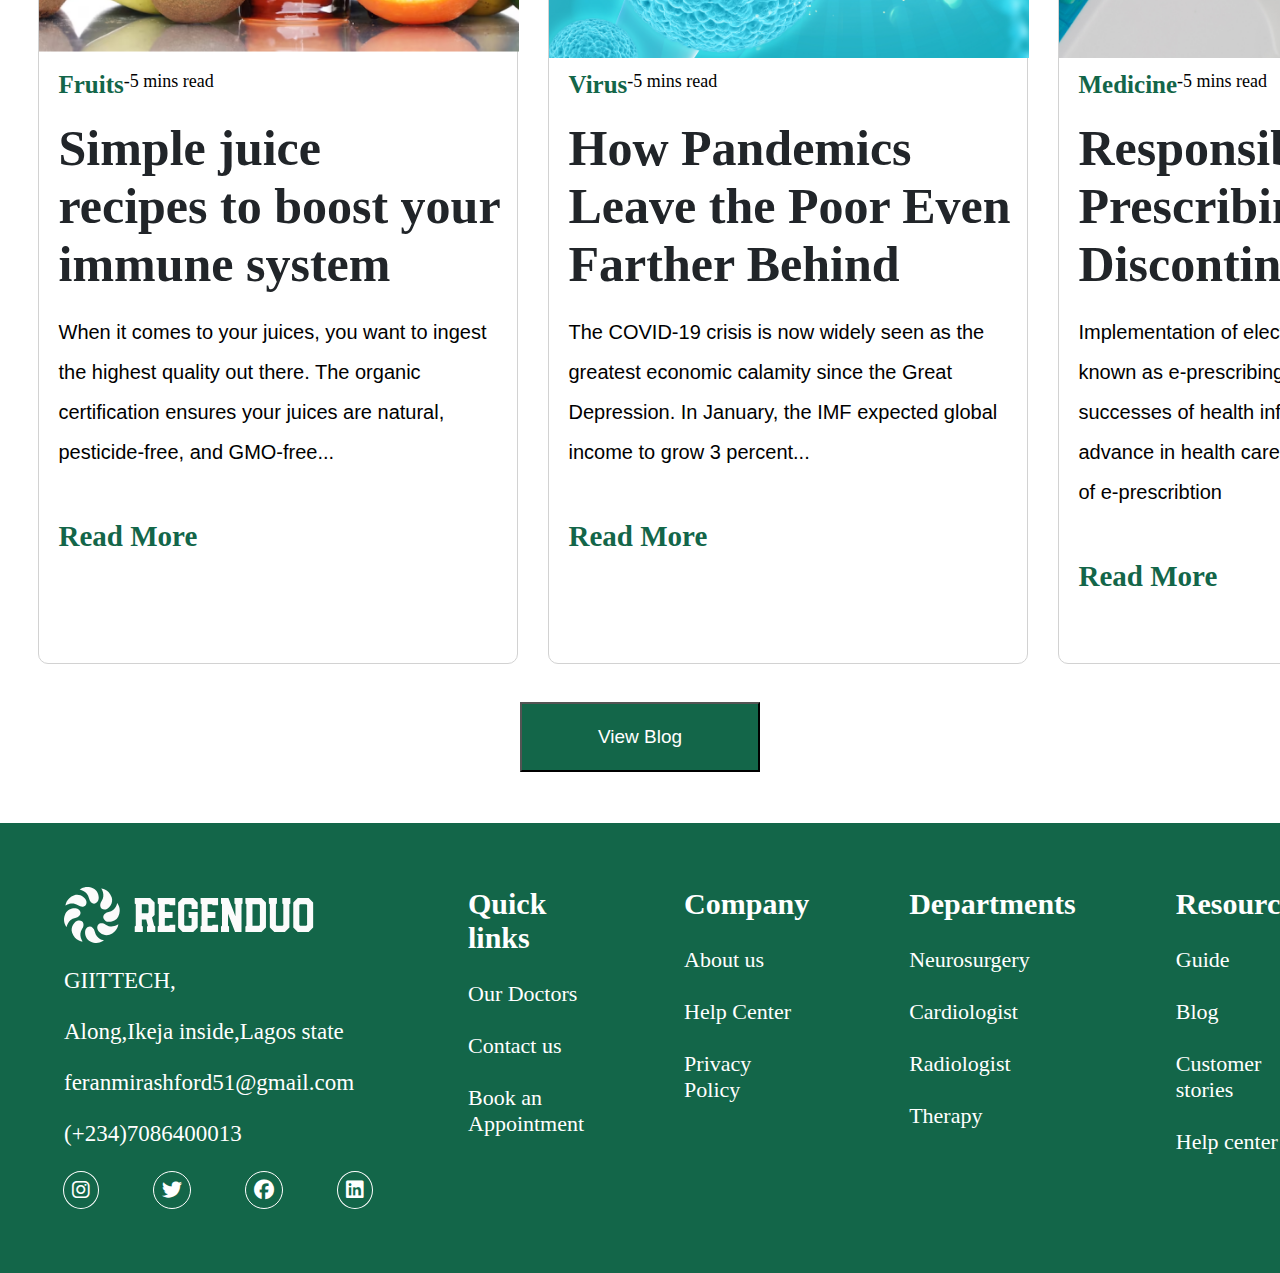
<file: REGENDER SITE/Index.html>
<!DOCTYPE html>
<html lang="en">
  <head>
    <meta charset="UTF-8" />
    <meta name="viewport" content="width=device-width, initial-scale=1.0" />
    <link
      rel="stylesheet"
      href="https://cdnjs.cloudflare.com/ajax/libs/font-awesome/6.7.2/css/all.min.css"
      integrity="sha512-Evv84Mr4kqVGRNSgIGL/F/aIDqQb7xQ2vcrdIwxfjThSH8CSR7PBEakCr51Ck+w+/U6swU2Im1vVX0SVk9ABhg=="
      crossorigin="anonymous"
      referrerpolicy="no-referrer"
    />
    <title>RENGENDUO</title>
    <link rel="Icon" href="/pictures/Logo regender.svg" />
    <link rel="stylesheet" href="/Style.css" />
  </head>
  <link href="https://unpkg.com/aos@2.3.1/dist/aos.css" rel="stylesheet">
  <!-- Navbar Begins --> 
   <div id="preloader"> Loading.....</div>
   <nav>
    <div class="logo-link-cont" >
      <div class="logo">
        <button class="hamburger" id="hamburger" aria-label="Menu">
                <i class="fas fa-bars"></i> <!-- Default Hamburger Icon -->
            </button>
        <img src="/pictures/Logo regender.svg" alt="" /> 
      </div>

      <div class="link" id="navLinks">
        <a href="/welcome.html">Home</a>
        <a href="#about">About</a>
        <a href="#services">Services</a>
        <a href="#contact">Appointment</a>
        <a href="#feedback">FeedBack</a>
        <a href="#news">News</a> 
                 <div class="toggle-container">
        <i class="fas fa-moon icon"></i>
        <button class="toggle-btn" id="darkModeToggle"></button>
        <i class="fas fa-sun icon"></i>
    </div>
      </div>
 
        </div>
        
        
        
    </div>
    </div>
   
  </nav>
 
  <!-- Nav Ends -->
  <body>
   
    <main>
      <!-- 1st Page start -->
      <div class="main-container">
        <div class="right-cont">
          <p>
            <img src="/pictures/STAR.svg" width="30px" /> EXPERT MEDICAL
            TREATMENT
          </p>
          <div class="second-cont">
            <h1>Personalised Care For Optimal Health</h1>
            <h3>
              Rengenduo offers practical resources and expert to help improve
              your overall health and wellbeing
            </h3>
          </div>
          <div class="button-cont">
            <button id="appointment" onclick="clickButton()">
              Make an Appointment <i class="fa-solid fa-arrow-right"></i>
            </button>
          </div>
        </div>
        <div class="left-cont">
          <img src="/pictures/doctor.png" alt="" />
        </div>
      </div>
      <!-- First page ends -->

      <!-- Seconds container begins -->
       <section id="about">
      <div class="second-container">
        <div class="text1">
          <img src="/pictures/game-icons_caduceus.svg" />
          <h3>High quality care</h3>
          <h4>
            Experienced healthcare professionals dedicated to providing
            exceptional care
          </h4>
        </div>
        <div class="text2">
          <img src="/pictures/clock.svg" />
          <h3>24/7 hour services</h3>
          <h4>
            Dedicated to providing round-the-clock healthcare services and
            support
          </h4>
        </div>
        <div class="text3">
          <img src="/pictures/la_medal.svg" />
          <h3>5+ experienced year</h3>
          <h4>
            Providing healthcare services for 5+, with a focus on patient
            satisfaction
          </h4>
        </div>
      </div>
      <!-- Second container ends -->

      <!-- Paragraph  begins -->
      <div class="paragraph">
        <div class="first-p">
          <h1>
            The Best Quality <br />
            Service For Your <br />
            Family
          </h1>
        </div>
        <div class="second-p">
          <h4>
            With our healthcare service, you can rest assured that <br />
            your 
            family's health and wellbeing are in good hands, as we <br />
            strive 
            to offer nothing but the highest quality care.
          </h4>
          <button>Learn More</button>
        </div>
      </div>
    </section>
      <!-- Paragraph ends -->
      <!-- button-container start -->
     <section id="services">
      <div data-aos="fade-up" 
      data-aos-duration="3000"
      class="button-container">
        <div class="btn1">
          <img src="/pictures/primary care.svg" />
          <h4>
            Primary Care <br />
            We provide basic healthcare services such as routine checkups,
            screenings immunizations.
          </h4>
          <h5>Learn more <br /></h5>
        </div>
        <div class="btn1" >
          <img src="/pictures/emergency.svg" />
          <h4>
            Emergency Care <br />
            Experienced personnels on ground at all times in case of emergency situations.
          </h4>
          <h5>Learn more <br /></h5>
        </div>
        <div class="btn1">
          <img src="/pictures/pharmcy.svg" />
          <h4>
            Pharmaceutical Care <br />
            Our pharmaceutical care team is dedicated to helping you achieve
            your health goals.
          </h4>
          <h5>Learn more</h5>
        </div>
        <div class="btn1">
          <img src="/pictures/food.svg" />
          <h4>
            Nutritional Support <br />
            Let our healthcare organization help you improve your health and
            wellbeing with nutritional support.
          </h4>
          <h5>Learn more</h5>
        </div>
        <div class="btn1">
          <img src="/pictures/lab.svg" />
          <h4>
            Laboratory & diagnostic care <br />
            Experience reliable and professional Laboratory & Diagnostic Care
            with us.
          </h4>
          <h5>Learn more</h5>
        </div>
        <div class="btn1">
          <img src="/pictures/Head.svg" />
          <h4>
            Physical & mental therapy <br />
            Our physical and mental therapy services are tailored to your
            specific needs and goals.
          </h4>
          <h5>Learn more</h5>
        </div>
      </div>
    </section>
      <!-- button-contaier ends -->

      <!-- Form begins -->
       <section id="contact">
      <div class="Form">
        <div class="form1">
          <h1>Make An Appointment</h1>
          <img src="/pictures/appointment.svg" />
          <h4>
            Don't wait, book your appointment today and take the first step
            towards a healthier you!
          </h4>
          <form id="form">
            <div class="input1">
              
              <input
                id="name"
                type="text"
                placeholder="First name*"
                required
              />
              <div class="error"></div>
            </div>
            <div class="input1">
              <input
                id="name"
                type="text"
                placeholder="Last name**"
                required
              />
              <div class="error"></div>
            </div>
            <div class="input1">
              <input type="number" placeholder="Phone number*" requiredr/>
              <div class="error"></div>
            </div>
            <div class="input1">
              <input type="date" placeholder="dd/mm/yy/" required />
              <div class="error"></div>
            </div>
            <div class="input1">
              <textarea name="" placeholder="Message*"></textarea>
            </div>
            <button id="toggleButton" onclick="alert('Appointment made successfully')"> <span id="loadingButton">Make an Appointment</span></button>
          </form>
        </div>

        <div class="form2">
          <img src="/pictures/Woman doctor.png" width="750px" height="auto" />
        </div>
      </div>
    </section>
      <!-- Form Ends -->

      <!-- Feedback begins -->
       <section id="feedback">
      <div class="Feedback">
        <p>Our Customer Feedback</p>
        <h4>Don't take our word for it. Trust our Customer</h4>
 
        <div class="flex">
          <div class="container1">
            <div class="img-c">
              <img src="/pictures/PROFILE1.png" />
              <div class="star">
                <img src="/pictures/full star.svg" />
                <img src="/pictures/full star.svg" />
                <img src="/pictures/full star.svg" />
                <img src="/pictures/star_half.svg" />
                <img src="/pictures/no star.svg" />
              </div>
            </div>
            <h1>Darlene Robertson</h1>
            <h3>
              I had a great experience at Regenduo. The doctors and nurses were
              attentive and thorough, and they went out of their way to make
              sure I was comfortable and well-cared for.
            </h3>
          </div>

          <div class="container1">
            <div class="img-c">
              <img src="/pictures/PROFILE 2.png" />
              <div class="star">
                <img src="/pictures/full star.svg" />
                <img src="/pictures/full star.svg" />
                <img src="/pictures/full star.svg" />
                <img src="/pictures/full star.svg" />
                <img src="/pictures/star_half.svg" />
              </div>
            </div>
            <h1>Marvin Mckinny</h1>
            <h3>
              I had a great experience at Regenduo. The doctors and nurses were
              attentive and thorough, and they went out of their way to make
              sure I was comfortable and well-cared for.
            </h3>
          </div>

          <div class="container1">
            <div class="img-c">
              <img src="/pictures/PROFILE 3.png" />
              <div class="star">
                <img src="/pictures/full star.svg" />
                <img src="/pictures/full star.svg" />
                <img src="/pictures/full star.svg" />
                <img src="/pictures/star_half.svg" />
                <img src="/pictures/no star.svg" />
              </div>
            </div>
            <h1>Dianne Russell</h1>
            <h3>
              I had a great experience at Regenduo. The doctors and nurses were
              attentive and thorough, and they went out of their way to make
              sure I was comfortable and well-cared for.
            </h3>
          </div>
        </div>
      </div>
    </section>
      <!-- Feedback Ends -->
      <!-- News Begins -->
       <section id="news">
      <div class="news">
        <div class="headings">
          <h1>Latest Tips and News</h1>
          <img src="/pictures/appointment.svg" />
          <p>
            Keep up with the latest healthcare news and tips to stay healthy and
            informed.
          </p>
        </div>

        <div class="news-container">
          <div class="img-text">
            <img src="/pictures/Fruits.png" width="480px" height="auto" />

            <span
              ><h2>Fruits</h2>
              <h3>-5 mins read</h3></span
            >
            <h1>Simple juice <br> recipes to boost your immune system</h1>
            <p>
              When it comes to your juices, you want to ingest the highest
              quality out there. The organic certification ensures your juices
              are natural, pesticide-free, and GMO-free...
            </p>
            <button onclick="fun()">Read More</button>
            <script>
              function fun(){
                alert("Kindly make an appointment 👆")
              }
            </script>
          </div>


          <div class="img-text">
            <img src="/pictures/Virus.png" width="480px" height="auto" />

            <span
              ><h2>Virus</h2>
              <h3>-5 mins read</h3></span
            >
            <h1>How Pandemics Leave the Poor Even Farther Behind</h1>
            <p>
              The COVID-19 crisis is now widely seen as the greatest economic calamity since the Great Depression. In January, the IMF expected global income to grow 3 percent...
            </p>
            <button onclick="fun()">Read More</button>
            <script>
              function fun(){
                alert("Kindly make an appointment 👆")
              }
            </script>
          </div>



          <div class="img-text">
            <img src="/pictures/Medicine.png" width="480px" height="auto" />

            <span
              ><h2>Medicine</h2>
              <h3>-5 mins read</h3></span
            >
            <h1>Responsible e-Prescribing Needs e-Discontinuation</h1>
            <p>
              Implementation of electronic prescribing, also known as e-prescribing, has been one of the successes of health information technology and an advance in health care... delivery. Clinician uptake of e-prescribtion
            </p>
            <button onclick="fun()">Read More</button>
            <script>
              function fun(){
                alert("Kindly make an appointment 👆")
              }
            </script>
          </div>
        </div>
      </div>
    </section>
      <!-- News Ends -->

      <div class="btn10">
        <button>View Blog</button>
      </div>
    </main>
    <!-- Main ends -->
<!-- Footer begins -->
    <footer>
      <div class="footer">
        <div class="footer-info">
      <img src="/pictures/LOGO 2.svg" width="250px" height="auto" color="white">
      <p>GIITTECH,</p>
      <p>Along,Ikeja inside,Lagos state</p>
      <p>feranmirashford51@gmail.com</p>
      <p>(+234)7086400013</p>
      <div class="icon">
        <a href="https://regen-expert-medical-treatment-group5.netlify.app/"><i class="fa-brands fa-instagram"></i></a>
        <a href="https://regen-expert-medical-treatment-group5.netlify.app/"><i class="fa-brands fa-twitter"></i></a>
        <a href="https://regen-expert-medical-treatment-group5.netlify.app/"> <i class="fa-brands fa-facebook"></i></a>
        <a href="https://regen-expert-medical-treatment-group5.netlify.app/"><i class="fa-brands fa-linkedin"></i></a>
      </div> </div>
        <div class="footer-flex">
       <div class="link1">
        <h4>Quick links</h4>
        <a href="https://regen-expert-medical-treatment-group4.netlify.app/">Our Doctors</a>
        <a href="https://regen-expert-medical-treatment-group4.netlify.app/">Contact us </a>
        <a href="https://regen-expert-medical-treatment-group4.netlify.app/">Book an <br> Appointment</a>
       </div>

 <div class="link1">
        <h4>Company</h4>
        <a href="https://regen-expert-medical-treatment-group4.netlify.app/">About us</a>
        <a href="https://regen-expert-medical-treatment-group4.netlify.app/">Help Center </a>
        <a href="https://regen-expert-medical-treatment-group4.netlify.app/">Privacy Policy</a>
      </div>



      <div class="link1">
        <h4>Departments</h4>
        <a href="https://regen-expert-medical-treatment-group4.netlify.app/">Neurosurgery</a>
        <a href="https://regen-expert-medical-treatment-group4.netlify.app/">Cardiologist</a>
        <a href="https://regen-expert-medical-treatment-group4.netlify.app/">Radiologist</a>
        <a href="https://regen-expert-medical-treatment-group4.netlify.app/">Therapy</a>
</div>

<div class="link1">
  <h4>Resources</h4>
  <a href="https://regen-expert-medical-treatment-group4.netlify.app/">Guide</a>
  <a href="https://regen-expert-medical-treatment-group4.netlify.app/">Blog</a>
  <a href="https://regen-expert-medical-treatment-group4.netlify.app/">Customer <br> stories</a>
  <a href="https://regen-expert-medical-treatment-group4.netlify.app/">Help center</a>
</div>  </div>
    </footer>
    <!-- Footer ends -->
    <script src="/script.js"></script>



    <script>
      function closepreloader(){
          document.getElementById("preloader").style.display = "none";

      }
      window.addEventListener("load",function(){
setTimeout(closepreloader, 2000)
      })


      function clickButton(){
        alert('Make an appointment down👇')
      }
  </script>

<script src="https://unpkg.com/aos@2.3.1/dist/aos.js"></script>
<script src="/script.js"></script>
<script>
  AOS.init();
</script>
  </body>
</html>
</file>
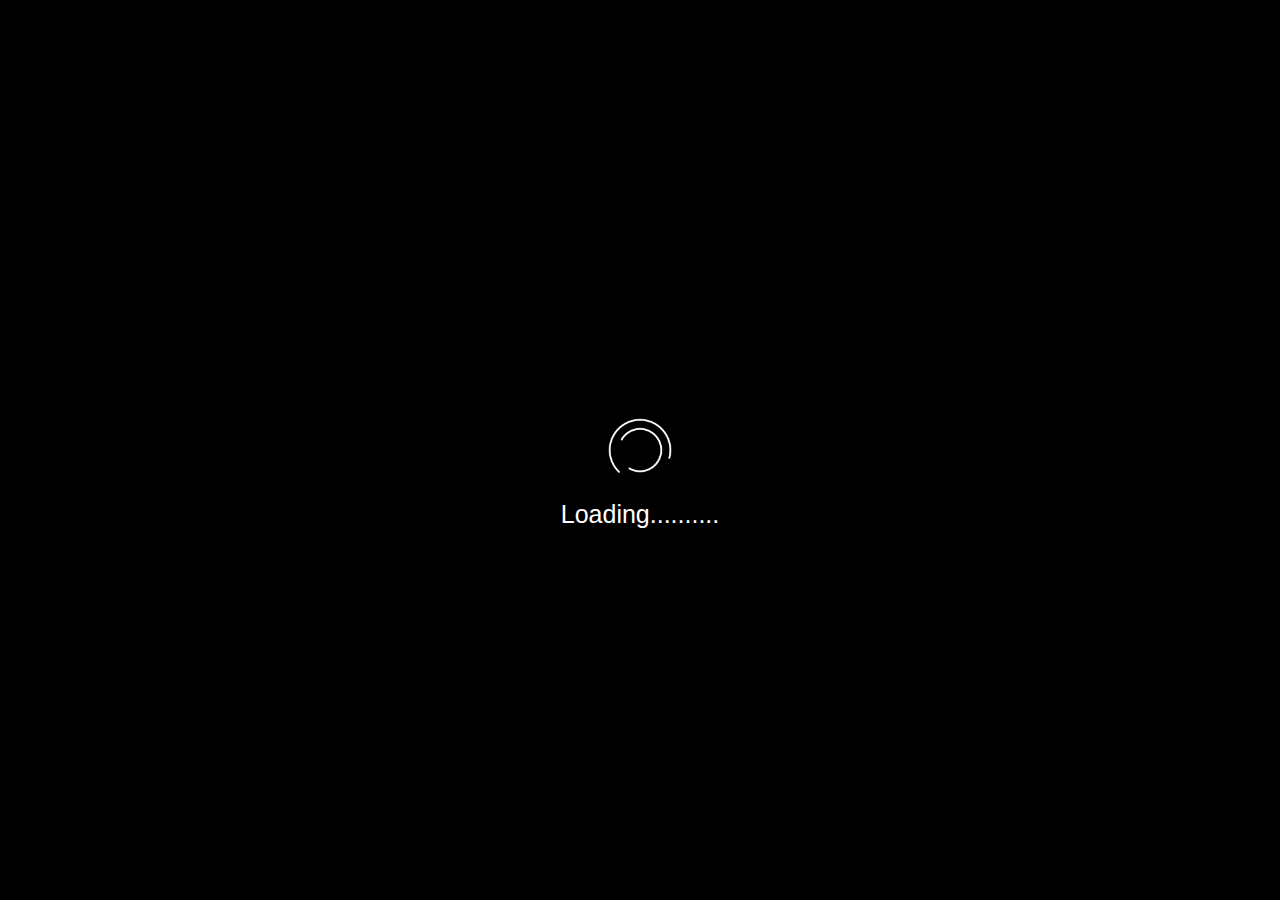
<file: form.html>
<!DOCTYPE html>
<html lang="en">
<head>
    <meta charset="UTF-8">
    <meta name="viewport" content="width=device-width, initial-scale=1.0">
    <title>RENGENDUO</title>
    <link rel="stylesheet" href="https://cdnjs.cloudflare.com/ajax/libs/font-awesome/6.7.2/css/all.min.css" integrity="sha512-Evv84Mr4kqVGRNSgIGL/F/aIDqQb7xQ2vcrdIwxfjThSH8CSR7PBEakCr51Ck+w+/U6swU2Im1vVX0SVk9ABhg==" crossorigin="anonymous" referrerpolicy="no-referrer" />
    <link rel="stylesheet" href="form.css">
    <link rel="Icon" href="pictures/Logo regender.svg" />
</head>
<link href="https://unpkg.com/aos@2.3.1/dist/aos.css" rel="stylesheet">
<body>
<div id="preloader">Loading..........</div>

    <form autocomplete="off" id="form" class="form" data-aos="zoom-in">
<p class="title">Register for Rengenduo</p>
<p class="message">Sign-up and get full acess to our app</p>
<div class="form-group">
    <label>
        <input type="text" id="name" required>
        <span>Firstname</span>
    </label>
    <label>
        <input type="text" id="name" required>
        <span>Lastname</span>
    </label></div>
    <label>
        <input type="text" id="email" required>
        <span>Email</span>
    </label>
    <label>
        <input type="password" id="password" required>
        <span>Password</span>
        <span class="icon" id="togglePassword">
            <i class="far fa-eye-slash"></i>
        </span>
    </label>
    <label>
        <input type="password" id="passwordConfirm" required>
        <span>Confirm Password</span>
        <span class="icon" id="togglePasswordConfirm">
            <i class="far fa-eye-slash"></i>
        </span>
    </label>


<button type="submit" id="loadingButton" onclick="simulateLoading()" class="submit"> <span id="buttonText">Submit</span></button>
<p class="signin">Already have an accoumt
    <a href="/Index.html">Sign-in</a> ? </p>
  <marquee behavior="animation" direction="left"><h4 style="font-size: 20px; color: white; font-family: sans-serif;" >Please make sure you fill out those blank fields👆👆</h4></marquee>

    </form>
    
<script src="/form.js"></script>



    <script>
        function closepreloader(){
            document.getElementById("preloader").style.display = "none";

        }
        window.addEventListener("load",function(){
setTimeout(closepreloader, 2000)
        })
    </script>

<script src="https://unpkg.com/aos@2.3.1/dist/aos.js"></script>
<script>
    AOS.init();
  </script>
</body>
</html>
</file>
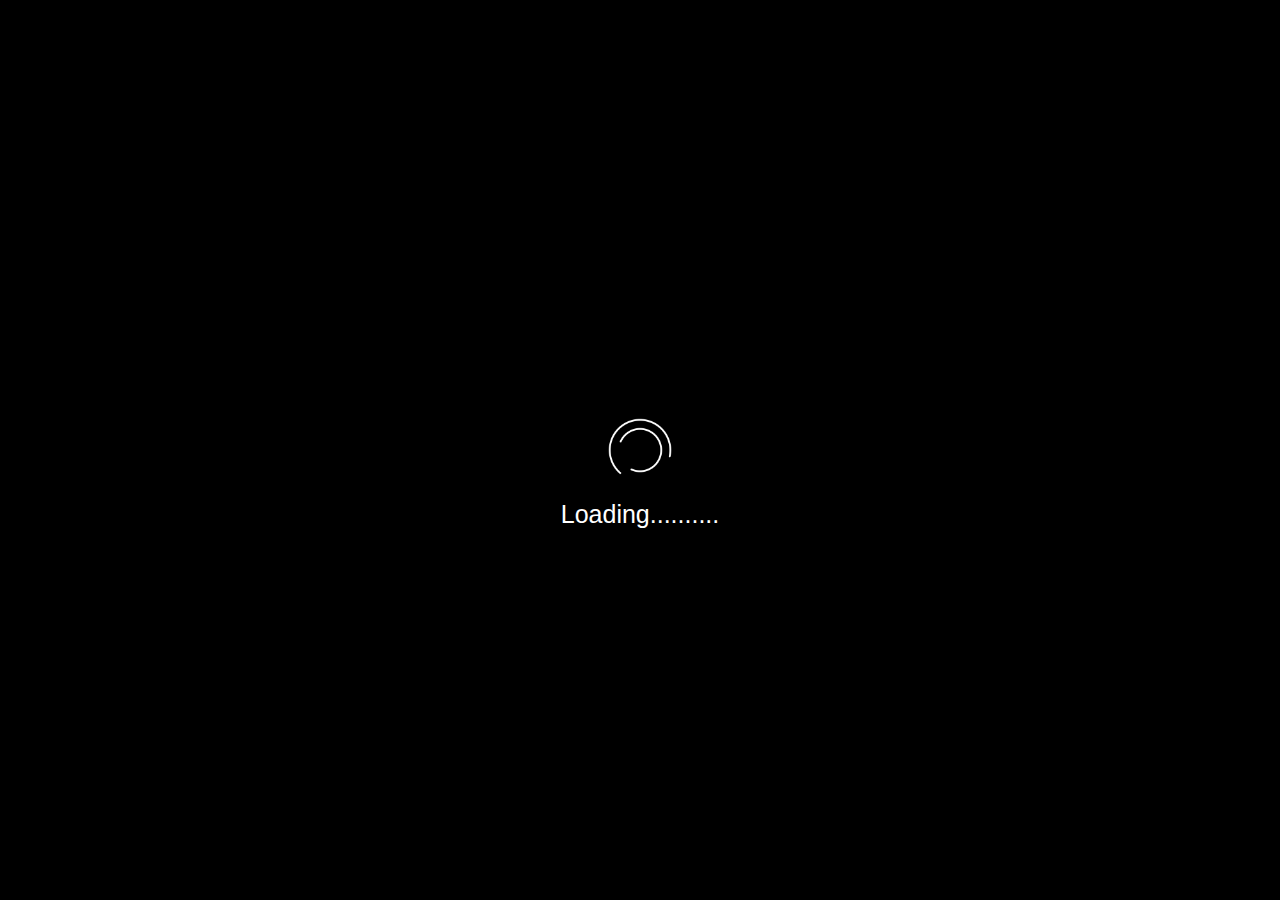
<file: REGENDER SITE/form.html>
<!DOCTYPE html>
<html lang="en">
<head>
    <meta charset="UTF-8">
    <meta name="viewport" content="width=device-width, initial-scale=1.0">
    <title>RENGENDUO</title>
    <link rel="stylesheet" href="https://cdnjs.cloudflare.com/ajax/libs/font-awesome/6.7.2/css/all.min.css" integrity="sha512-Evv84Mr4kqVGRNSgIGL/F/aIDqQb7xQ2vcrdIwxfjThSH8CSR7PBEakCr51Ck+w+/U6swU2Im1vVX0SVk9ABhg==" crossorigin="anonymous" referrerpolicy="no-referrer" />
    <link rel="stylesheet" href="/form.css">
    <link rel="Icon" href="/pictures/Logo regender.svg" />
</head>
<link href="https://unpkg.com/aos@2.3.1/dist/aos.css" rel="stylesheet">
<body>
<div id="preloader">Loading..........</div>

    <form autocomplete="off" id="form" class="form" data-aos="zoom-in">
<p class="title">Register for Rengenduo</p>
<p class="message">Sign-up and get full acess to our app</p>
<div class="form-group">
    <label>
        <input type="text" id="name" required>
        <span>Firstname</span>
    </label>
    <label>
        <input type="text" id="name" required>
        <span>Lastname</span>
    </label></div>
    <label>
        <input type="text" id="email" required>
        <span>Email</span>
    </label>
    <label>
        <input type="password" id="password" required>
        <span>Password</span>
        <span class="icon" id="togglePassword">
            <i class="far fa-eye-slash"></i>
        </span>
    </label>
    <label>
        <input type="password" id="passwordConfirm" required>
        <span>Confirm Password</span>
        <span class="icon" id="togglePasswordConfirm">
            <i class="far fa-eye-slash"></i>
        </span>
    </label>


<button type="submit" id="loadingButton" onclick="simulateLoading()" class="submit"> <span id="buttonText">Submit</span></button>
<p class="signin">Already have an accoumt
    <a href="/Index.html">Sign-in</a> ? </p>
  <marquee behavior="animation" direction="left"><h4 style="font-size: 20px; color: white; font-family: sans-serif;" >Please make sure you fill out those blank fields👆👆</h4></marquee>

    </form>
    
<script src="/form.js"></script>



    <script>
        function closepreloader(){
            document.getElementById("preloader").style.display = "none";

        }
        window.addEventListener("load",function(){
setTimeout(closepreloader, 2000)
        })
    </script>

<script src="https://unpkg.com/aos@2.3.1/dist/aos.js"></script>
<script>
    AOS.init();
  </script>
</body>
</html>
</file>
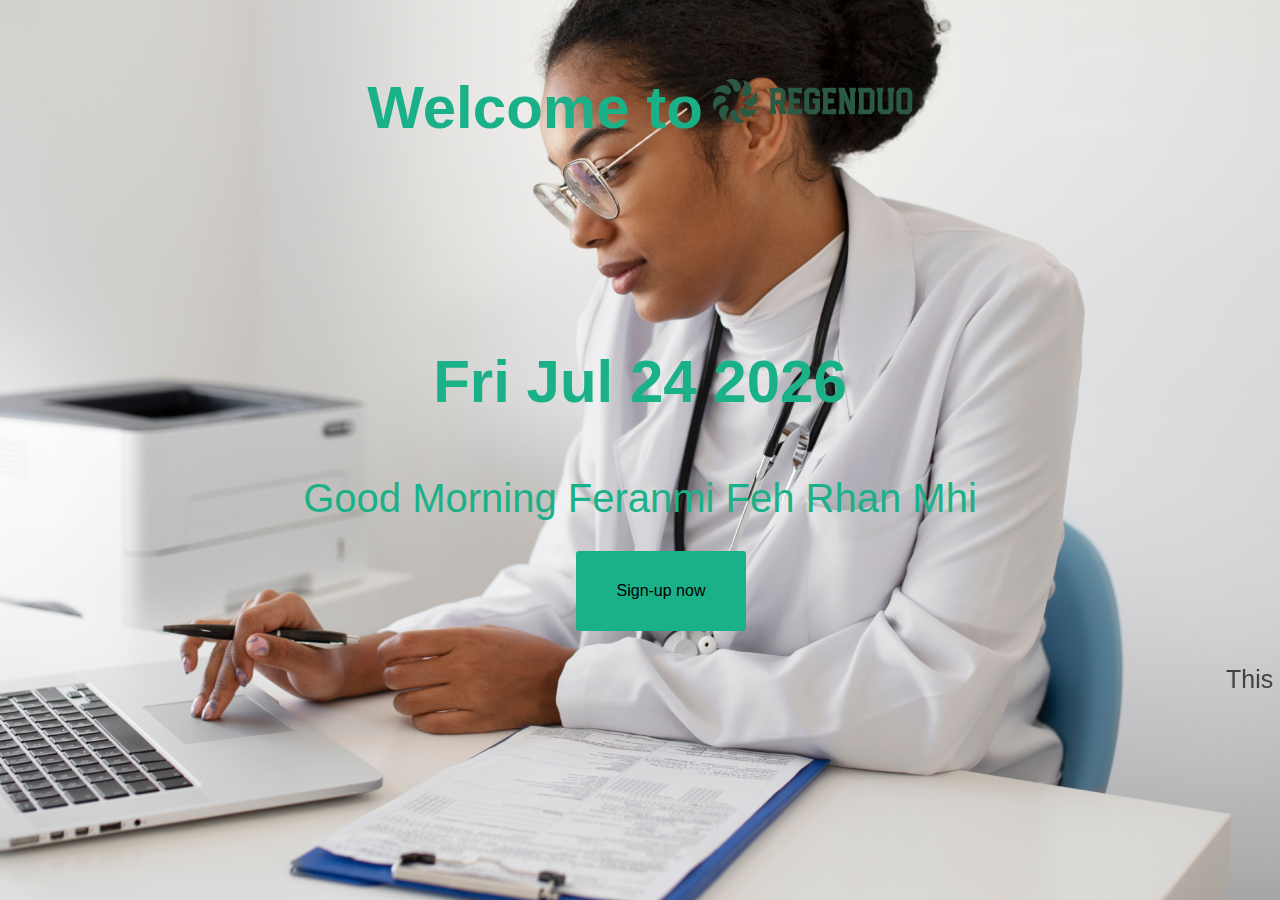
<file: REGENDER SITE/welcome.html>
<!DOCTYPE html>
<html lang="en">
<head>
    <meta charset="UTF-8">
    <meta name="viewport" content="width=device-width, initial-scale=1.0">
    <link rel="Icon" href="/pictures/Logo regender.svg" />
    <title>RENGENDUO</title>
</head>
<link href="https://unpkg.com/aos@2.3.1/dist/aos.css" rel="stylesheet">
<body>


    <!-- Html starts -->
<!-- nav start -->
    <nav>
       
    </nav>

<!-- nav  ends-->

<!-- welcome start -->

    
       <div class="text-img"><p data-aos="fade-right"
       data-aos-offset="300"
       data-aos-easing="ease-in-sine">Welcome to </p><img data-aos="fade-down"
        data-aos-offset="300"
        data-aos-easing="ease-in-sine" src="/pictures/Logo regender.svg" width="200px">
 
</div>

      <!-- dates -->
      <div id="dates">
        <p id="time"></p>
        <p id="date"></p>
      </div>
      <!-- dates end -->


      <!-- greetings -->

      <div class="grt" id="greetings"></div>

      <!-- greetings ends -->


      <!-- buttons -->
       <button data-aos="fade-left"
       data-aos-offset="300"
       data-aos-easing="ease-in-sine" id="loadingButton" onclick="simulateLoading()">
        <span id="buttonText">Sign-up now</span>
        <span id="loadingSpinner" class="spinner"></span>
    </button>

    <!-- buttons start -->

 <marquee behavior="animation" direction="left">      <h4 class="animate-right">This RENGENDUO site is made by Feranmi,A frontend developer very genious in both HTML,CSS,JAVASCRIPT and REACT.GIIT is one of the best Coding ever to be known</h4></marquee>
      

    </div>

 <!-- buttons ends -->

    <!-- Html ends -->



















<!-- Styling -->

    <style>
    .text-img{
        display: flex;
        justify-content: center;
        align-items: center;
        gap: 10px;
 
    }

        p{
            font-size: 60px;
            font-family: sans-serif;
            font-weight: 700;
            color: #1ab188;
            text-align: center;
            padding-top: 1%;

        }

        h4{
            text-align: center;
            color: rgb(66, 64, 64);
            font-size: 25px;
            font-family: sans-serif;
            font-weight: 300;
        }
        body{
            margin: 0;
            padding: 0;
          background-image: url(/pictures/Woman\ doctor.png);
        background-repeat: no-repeat;
        background-size: cover; 
        background-position: center;
        background-attachment: scroll;
       width: 100%;
       height: 100%;
        
        }


        #dates{
       color: #1ab188;
       font-size: 40px;
       font-family: sans-serif;
       font-weight: 700;
        }
        
     .grt{
        color: #1ab188;
        font-size: 40px;
        font-family: sans-serif;
        font-weight: 400;
        text-align: center;
     }

    /* Style for the button */
#loadingButton {
    padding: 10px 20px;
    font-size: 16px;
    cursor: pointer;
    margin-left: 45%;
    width: 170px;
    height: 80px;
    background: #1ab188;
    border: none;
    border-radius: 3px;
    margin-top: 30px;
}

/* Hide the spinner by default */
#loadingSpinner {
    display: none;
    margin-left: 10px;
}

/* Spinner animation */
.spinner {
    border: 4px solid rgba(0, 0, 0, 0.1);
    border-left-color: #09f;
    border-radius: 50%;
    width: 16px;
    height: 16px;
    animation: spin 1s linear infinite;
    display: inline-block;
    vertical-align: middle;
}

@keyframes spin {
    to {
        transform: rotate(360deg);
    }

}


/* Base style for the h4 element */
/* h4.animate-right {
    position: relative; Required for the animation
    white-space: nowrap; Prevents text from wrapping
    overflow: hidden; Hides overflow text
    display: inline-block; Ensures the element only takes up as much width as the text
} */

/* Animation to move text to the right */
/* @keyframes moveLeft {
    from {
        transform: translateX(0); Start from the original position
    }
    to {
        transform: translateX(-100%); Move to the right by 100% of the element's width
    }
}

Apply the animation to the h4 element
h4.animate-right {
    animation: moveLeft 100s ease infinite; 3s duration, linear timing, infinite loop
} */




@media screen and (max-width: 1000px) {
    body{
        background-image: url(/pictures/Woman\ doctor.png);
      height: 100%;
      width: 100%;
    }
    p, h4, .grt{
        font-size: 20px;
        text-align: center;
    }
    #loadingButton {
        width: 120px;
        height: 60px;
        font-size: 10px;
    }
    .text-img img{
        width: 120px;
        height: auto;
        padding-right: 20%;
    }
    marquee h4{
        font-size: 20px;
    }
    .spinner{
        width: 9px;
        height: 9px;
        border-radius: 50%;
    }
}
        </style>



<!-- Styling  ends-->











<!-- Script -->


      <script>
        function simulateLoading() {
    const button = document.getElementById('loadingButton');
    const buttonText = document.getElementById('buttonText');
    const loadingSpinner = document.getElementById('loadingSpinner');

    // Disable the button to prevent multiple clicks
    button.disabled = true;

    // Change the button text and show the spinner
    buttonText.textContent = 'Loading...';
    loadingSpinner.style.display = 'inline-block';

    // Simulate a loading delay (e.g., 3 seconds)
    setTimeout(() => {
        // Redirect to the home page after loading
        window.location.href = '/form.html'; // Replace with your home page URL
    }, 3000); // 3 seconds delay
}

// displaying greetings

const hour = new Date().getHours();
  let greetings;
  if(hour < 12){
    greetings = 'Good Morning Feranmi Feh Rhan Mhi'
  }
  else if(hour < 18){
     greetings = 'Good afternoon Feranmi Feh Rhan Mhi' 
  }
  else if(hour < 20){
    greetings = 'Good Evening Feranmi Feh Rhan Mhi' 
 }else (
  greetings = 'Good night Feranmi Feh Rhan Mhi'
 )
  document.getElementById('greetings').textContent = greetings
      
 



  // time and date display

  let time = document.getElementById('time')
  setInterval(() =>{
     let newTime = new Date();
  time.textContent = newTime.toLocaleTimeString();
  },1000)

  let date = document.getElementById('date')
   let newDate = new Date();
   date.innerHTML =  newDate.toDateString();
 
      </script>
      <!-- Script ends -->









<script src="https://unpkg.com/aos@2.3.1/dist/aos.js"></script>
<script>
    AOS.init();
  </script>
</body>
</html>
</file>
<file: Style.css>
* {
  padding: 0;
  margin: 0;
  text-decoration: none;
  box-sizing: border-box;
}

* :root{
  color: var(--text-color);
}
.dark-mode main{
  color: var(--text-color);
}

/* Nav Begins */
.logo-link-cont {
  display: flex;
  align-items: center;
  justify-content: space-between;
  gap: 2rem;
  padding-left: 6%;
  padding-right: 9%;
  margin-top: 1%;
}
.logo{
  display: flex;
  align-items: center;
  justify-content: center;
  gap: 50px;
}
.logo img {
  width: 250px;
  height: auto;
}
.link {
  display: flex;
  gap: 25px;
}
.dark-mode .link a{
  color: var(--text-color);
}
.link a {
  font-size: 25px;
  color: rgb(3, 82, 3);
  font-family: sans-serif;
  font-weight: 100;

  position: relative;

}
.link a::after{
  content: '';
  position: absolute;
  bottom: 0;
  right: 100%;
  width: 0;
  height: 2px;
  background-color: currentColor;
  transition: width 800ms ease, right 800ms ease;
}
.link a:hover::after{
  width: 100%;
  right: 0;
}
.hamburger {
    display: none;
    cursor: pointer;
    background: none;
    border: none;
    color: black;
    font-size: 1.5rem;
    transition: transform 0.3s ease;
}



/* Nav Ends */

/* Main styling begins */
.main-container {
  display: flex;
  padding-left: 6%;
  padding-right: 9%;
  margin-top: 4%;
  gap: 50px;
}
.left-cont img {
  width: 850px;
  height: auto;
}
.right-cont {
  display: block;
}
.right-cont p {
  display: flex;
  flex-direction: row;
  gap: 3px;
}

p {
  font-family: sans-serif;
  font-size: 20px;
  font-weight: 100;
}
.dark-mode .second-cont h1{
  color: var(--text-color);
}
.second-cont h1 {
  font-size: 75px;
  font-family: sans-serif;
  font-weight: 700;
  padding-top: 5%;
  line-height: 100px;
  color: #212529;
}
.second-cont h3 {
  font-size: 19px;
  font-family: sans-serif;
  font-weight: 100;
  line-height: 29px;
}
.button-cont {
  padding-top: 5%;
}

.button-cont button {
  width: 300px;
  height: 70px;
  background-color: #136649;
  font-size: 19px;
  font-family: sans-serif;
  cursor: pointer;
  color: white;
}
.button-cont i {
  background-color: #136649;
  width: 20px;
  height: auto;
}
.dark-mode .second-p h4{
  color: var(--text-color);
}
/* Main styling end  */

/* Second container styling begin */
.second-container {
  background-color: #136649;
  flex-direction: row;
  text-align: center;
  display: flex;
  width: 100%;
  height: 350px;
  margin-top: 7%;
}
.second-container .text1,
.text2,
.text3 {
  margin-top: 4%;
  padding-left: 4%;
  padding-right: 4%;
  line-height: 2.2rem;
}
.text1 img,
.text2 img,
.text3 img {
  width: 100px;
  height: auto;
}
.text1 h3,
.text2 h3,
.text3 h3 {
  font-size: 37px;
  color: white;
  font-family: sans-serif;
  font-weight: 500;
}
.text1 h4,
.text2 h4,
.text3 h4 {
  color: white;
  font-size: 20px;
  font-family: sans-serif;
  font-weight: 100;
}
/* Second container styling end  */

/* Paragraph styling begins */
.paragraph {
  display: flex;
  align-items: center;
  justify-content: center;
  gap: 15%;
  padding-left: 5%;
  padding-right: 5%;
  margin-top: 4%;
  margin-bottom: 8%;
}
.paragraph .first-p {
  font-size: 43px;
  font-weight: 700;
}

.paragraph .second-p {
  display: block;
  font-size: 20px;
  font-weight: 100;
  font-family: sans-serif;
  line-height: 35px;
}
.second-p button {
  width: 200px;
  height: 70px;
  background-color: #136649;
  font-size: 19px;
  font-family: sans-serif;
  cursor: pointer;
  color: white;
  margin-top: 5%;
  transition: all ease-in 500ms;
}
.second-p button:hover{
  transform: scale(1.5);
  background-color: #043020;
}

/* Button-container styling begins */
.button-container {
  display: grid;
  grid-template-columns: repeat(3, 1fr);
  justify-content: center;
  gap: 60px;
  padding-left: 5%;
  padding-right: 5%;
}

.btn1 {
  width: 450px;
  height: 380px;
  border: 0.7px solid #d2d2d2;
  border-radius: 10px;
  box-sizing: border-box;
  transition: transform 800ms ease-out;
  background-color: #ffffff;
}
.btn1:hover {
  transform: scale(1.1);
  border: 1px solid #ffffff;
}

.dark-mode .btn1 h4{
  color: black;
}
.btn1 h4 {
  font-size: 20px;
  font-family: sans-serif;
  font-weight: 100;
  line-height: 40px;
  padding-left: 6%;
  padding-right: 4%;
}
.btn1 img {
  width: 100px;
  height: auto;
  padding-left: 6%;
  padding-right: 4%;
  padding-top: 8%;
}
.btn1 h5 {
  font-size: 20px;
  font-family: sans-serif;
  font-weight: 100;
  line-height: 50px;
  padding-left: 6%;
  padding-right: 4%;
}
.dark-mode .btn1 h5{
  color: black;
}
/* Button container styling ends */

/* Form-container */
.Form {
  display: flex;
  justify-content: space-around;
  padding-left: 1%;
  padding-right: 1%;
  background-color: white;
  margin-top: 6%;
  gap: 45px;
 
}

.dark-mode .Form h1, h4{
  color: black;
}
.form1 {
  text-align: center;
  padding-top: 4%;
}
.form1 h1 {
  font-size: 45px;
  font-weight: 300;
}
.form1 h4 {
  font-size: 23px;
  font-weight: 100;
}
form {
  display: flex;
flex-wrap: wrap;
  gap: 40px;
  margin-top: 2%;
}

form input {
  width: 350px;
  height: 50px;
  border-radius: 10px;
  font-size: 20px;
  padding: 0.375rem 0.75rem;
}
form textarea {
  width: 600px;
  height: 160px;
  font-size: 20px;
  border-radius: 10px;
  padding: 0.377rem 0.77rem;
}
form button {
  width: 240px;
  height: 70px;
  background-color: #136649;
  font-size: 19px;
  cursor: pointer;
  color: white;
}

.form2 img {
  padding-top: 2%;
}
/* form-container ends */

/* Feedback Begins */
.Feedback {
  width: 100%;
  height: 600px;
  background-color: #136649;
  margin-top: 3%;
}

.dark-mode .Feedback {
  color: black;
} 
.dark-mode .Feedback p{
  color: var(--text-color);
}
.Feedback p {
  color: white;
  font-size: 37px;
  padding-top: 2%;
  padding-left: 2%;
}
.Feedback h4 {
  font-size: 24px;
  color: white;
  font-weight: 100;
  padding-left: 2%;
}
.container1 {
  width: 700px;
  height: 450px;
  border: 1px solid white;
  padding-left: 1%;
  margin-left: 1%;
  margin-right: 1%;
  margin-top: 1%;
  background-color: white;
  border-radius: 10px;
  line-height: 40px;
}
.container1 h1 {
  color: black;
  font-size: 28px;
  font-weight: 200;
}
.container1 h3 {
  font-size: 23px;
  font-weight: 100;
  padding-right: 2%;
}
.img-c {
  display: flex;
  padding-top: 2%;
  gap: 140px;
}

.flex {
  display: flex;
  gap: 0px;
}
.star img {
  width: 28px;
  height: auto;
}
/* Feedback Ends */

/* News Begins */
.news .headings {
  text-align: center;
  line-height: 38px;
  padding-top: 3%;
}
.headings p {
  font-size: 25px;
  font-weight: 100;
  font-family: Georgia, "Times New Roman", Times, serif;
}
.headings h1 {
  font-size: 45px;
  font-family: Georgia, "Times New Roman", Times, serif;
}
.headings img {
  padding-top: 1%;
}

.news-container {
  display: flex;
padding-left: 3%;
 
  margin-top: 5%;
  gap: 30px;
}
.img-text {
  border: 1px solid #d2d2d2;
  width: 480px;
  height: 970px;
  border-radius: 10px;
  background-color: white;
}
.img-text span {
  display: flex;
  padding-left: 4%;
  padding-top: 2%;
  font-family: Georgia, "Times New Roman", Times, serif;
}
.img-text span h3 {
  font-size: 18px;
  font-family: Georgia, "Times New Roman", Times, serif;
  font-weight: 100;
}
.img-text h2 {
  color: #136649;
  font-size: 25px;
}
.dark-mode .img-text h2{
  color: black;
}
.img-text h1 {
  font-size: 50px;
  font-weight: 600;
  padding-left: 4%;
  padding-top: 4%;
  color: #212529;
  font-family: Georgia, "Times New Roman", Times, serif;
}

.dark-mode .img-text p{
  color: black;
}
.img-text p {
  line-height: 40px;
  font-size: 20px;
  font-weight: 100;
  padding-left: 4%;
  padding-top: 4%;
}

.img-text button {
  border: none;
  font-size: 29px;
  padding-top: 10%;
  padding-left: 4%;
  cursor: pointer;
  color: #136649;
  font-family: Georgia, "Times New Roman", Times, serif;
  font-weight: 800;
  background-color: white;
}
/* News Ends */

.btn10 button {
  width: 240px;
  height: 70px;
  background-color: #136649;
  font-size: 19px;
  cursor: pointer;
  color: white;
}

.btn10 {
  text-align: center;
  padding-top: 3%;
}

/* Footer begins */
.footer {
  background-color: #136649;
  width: 100%;
  height: 450px;
  margin-top: 4%;
  display: flex;
  gap: 80px;
  padding-top: 5%;
}
.footer-info {
  display: flex;
  flex-direction: column;
  gap: 25px;
  padding-left: 5%;
}
.footer-info p {
  color: white;
  font-size: 23px;
  font-family: Georgia, "Times New Roman", Times, serif;
}
.footer-info .icon {
  display: flex;
  gap: 40px;
}
.icon i {
  color: white;
  outline: 1px solid #fff;
  padding: 0.5rem;
  margin-right: 1rem;
  border-radius: 50%;
  font-size: 1.25rem;
}

.footer-flex{
  display: flex;
  justify-content: center;
  
  gap: 100px;
}
.link1 {
  display: flex;
  flex-direction: column;
  gap: 26px;
}
.link1 h4 {
  color: white;
  font-size: 30px;
  font-family: Georgia, "Times New Roman", Times, serif;
  font-weight: 600;
}
.link1 a {
  color: white;
  font-size: 22px;
  font-family: Georgia, "Times New Roman", Times, serif;
  position: relative;
}
.link1 a:hover {
  color: black;
}






#preloader{
  background: #000 url(/Circle\ Loader.gif) no-repeat center center;
  background-size: 15%;
  height: 100vh;
  width: 100%;
  position: fixed;
  z-index: 100;
  font-size: 25px;
color: white;
font-family: sans-serif;
text-align: center;
display: flex;
justify-content: center;
align-items: center;
padding-top: 10%;
  } 


  :root {
            /* Light theme colors */
            --bg-color: #ffffff;
            --text-color: #333333;
            --toggle-bg: #f0f0f0;
            --toggle-icon: #555555;
            --toggle-active: #4e54c8;
        }

        /* Dark theme colors */
        .dark-mode {
            --bg-color: #121212;
            --text-color: #f0f0f0;
            --toggle-bg: #333333;
            --toggle-icon: #dddddd;
            --toggle-active: #8f94fb;
            color: black;
    
        }

        body {
            background-color: var(--bg-color);
       
        
        }

        .toggle-container {
            display: flex;
            align-items: center;
            gap: 10px;
            margin-bottom: 30px;
        }

        .toggle-btn {
            position: relative;
            width: 60px;
            height: 30px;
            background: var(--toggle-bg);
            border-radius: 30px;
            cursor: pointer;
            border: none;
            outline: none;
            padding: 0;
            transition: background-color 0.3s ease;
        }

        .toggle-btn::after {
            content: '';
            position: absolute;
            top: 3px;
            left: 3px;
            width: 24px;
            height: 24px;
            background-color: var(--toggle-icon);
            border-radius: 50%;
            transition: transform 0.3s ease, background-color 0.3s ease;
        }

        .dark-mode .toggle-btn::after {
            transform: translateX(30px);
            background-color: var(--toggle-active);
        }

        .icon {
            font-size: 20px;
            color: var(--toggle-icon);
            transition: color 0.3s ease;
        }

        .dark-mode .icon {
            color: var(--toggle-active);
        }








  /* Mobile Styles (Hamburger Active) */
@media (max-width: 1000px) {
            
            
            .cards {
                flex-direction: column;
            }
    

    .hamburger {
        display: block;
    }
 .dark-mode .hamburger{
  color: var(--text-color);
 }
    .link {
        position: fixed;
        top: 70px;
        left: -100%; /* Hidden by default */
        width: 100%;
        height: calc(100vh - 70px);
        background: url(/pictures/Woman\ doctor.png);
        background-position: center;
        background-repeat: no-repeat;
        background-size: cover;
        display: flex;
        flex-direction: column;
        align-items: center;
        justify-content: flex-start;
        padding-top: 2rem;
        transition: left 0.4s ease;
        color: black;
    }
    .link a{
      color: black;
    }
    .link{
      display: flex;
      flex-direction: column;
      justify-content: center;
      align-items: flex-start;
      padding-left: 3%;
    }

    .link.active {
        left: 0; /* Slides in when active */
    }

    /* Rotate Hamburger Icon when Active */
    .hamburger.active i {
        transform: rotate(90deg);
    }


    .main-container{
      display: flex;
      flex-direction: column;
    }
    .second-cont h1{
      font-size: 40px;
      font-weight: 700;
      line-height: 40px;
    }
    .right-cont p{
      font-size: 15px;
    }
    .second-cont h3{
      font-size: 18px;
    }
    .right-cont img{
      width: 20px;
      height: auto;
    }
    .button-cont  button{
      width: 200px;
      height: 70px;
      font-size: 15px;
    }
    .left-cont img{
      width: 360px;
    }
    .second-container{
      display: flex;
      flex-direction: column;
      height: 100%;
      width: 100%;
    }
    .text1 img, .text2 img, .text3 img{
      width: 60px;
    }
    .text1 h3, .text2 h3, .text3 h3{
      font-size: 20px;
    }
    .text1 h4, .text2 h4, .text3 h4{
      font-size: 15px;
    }
    .paragraph{
      display: flex;
      flex-direction: column;
    }
    .paragraph h1{
      font-size: 45px;
      text-align: left;
    }
    .paragraph h4{
      font-size: 16px;
    }
    .second-p button{
       width: 190px;
      height: 60px;
      font-size: 15px;
    }
    .button-container{
      display: grid;
      grid-template-columns: repeat(1, 1fr);
  gap: 20px;
  margin-left: 18px;
    }
    .btn1{
      width: 400px;
      height: 400px;
      font-size: 20px;
    }
    .btn1 h4, .btn1 h5{
      font-size: 20px;
    }
    .btn1 img{
      width: 90px;
    }
    .Form{
      display: flex;
      flex-direction: column;
      width: 100%;
    }
    .Form img{
      width: 400px;
    }
   .input1 input{
    width: 390px;
   }
   .input1 textarea{
    width: 400px;
   }

   .Form h1{
    font-size: 20px;
    text-align: center;
   }
   .form1 img{
    width: 100px;
   }
   .form1 h4{
    font-size: 15px;
   }
   .input1 input{
    font-size: 15px;
   }
   .input1 textarea{
    font-size: 15px;
   }
   #toggleButton{
     width: 200px;
      height: 70px;
      font-size: 15px;
   }
   .flex{
    display: flex;
    flex-direction: column;
     width: 100%;
    height: 90%;
   }
 
   .container1{
    width: 400px;
    height: 150px;
    line-height: 20px;
   }
   .img-c img{
    width: 70px;
    height: 70px;
   }
   .star img{
    width: 15px;
   }
   .container1 h1, .container1 h3{
    font-size: 10px;
   }
   .Feedback p, .Feedback h4{
    font-size: 15px;
    text-align: center;
   }

   .news-container{
    display: flex;
    flex-direction: column;
   }
   .headings h1{
    font-size: 20px;
    line-height: 20px;
   }
   .headings p{
    font-size: 15px;
    line-height: 20px;
   }

   .img-text {
    width: 400px;
    height: 600px;
    line-height: 20px;
   }
.img-text img{
  width: 400px;
  height: 300px;

}
.img-text h1{
  font-size: 30px;
  font-weight: 900;
  line-height: 30px;
}
.img-text span{
  font-size: 30px;
  font-weight: 900;
}
.img-text p{
  font-size: 15px;
  line-height: 20px;
}  
.img-text button{
      font-size: 15px;
}
.btn10 button{
   width: 150px;
      height: 50px;
      font-size: 15px;
}

.footer{
 display: flex;
 flex-direction: column;
  width: 100%;
  gap: 10px;
  height: 100%;
  line-height: 20px;
}
.footer-info p{
  font-size: 10px;
    line-height: 10px;
}
.footer-info img{
  width: 50px;
}
.icon a i{
    color: white;
  font-size: 10px;
}
.icon{
  display: flex;
  gap: 2px;
}
.footer-flex{
  display: flex;
  gap: 5px;
  padding-left: 20px;
}

.link1 a{
 font-size: 13px;
 color: white;
 line-height: 10px;
}
.link1{
  line-height: 20px
}
.link1 h4{
  font-size: 18px;
  color: white;
}
    #preloader{
        width: 100%;
        height: 100%;
        font-size: 15px;
    }
}
</file>
<file: form.css>
*{
    margin: 0;
    padding: 0;
    box-sizing: border-box;
    font-family: sans-serif;
}

body{
    display: flex;
    align-items: center;
    justify-content: center;
    min-height: 100vh;
    background: #1ec79a;
}

.form{
    display: flex;
    flex-direction: column;
    gap: 40px;
    max-width: 1550px;
    width: 700px;
    height: 730px;
    background: #24323d;
    padding: 20px;
    border-radius: 20px;
    position: relative;
}
.title{
    font-size: 38px;
    color: #1ab188;
    font-weight: 600;
    letter-spacing: 0.3px;
    position: relative;
    text-align: center;
}
.message,
.signin{
    color: #fff;
    font-size: 24px;
    text-align: center;
}
.signin a{
    color: #1ab188;
    text-decoration: none;
    transition: 0.3s;
}
.signin a:hover {
    color: #1ec79a;
}

.form-group{
    display: flex;
    width: 100%;
    gap: 6px;
}
.form label{
    position: relative;
    width: 100%;
}
.form label input{
    width: 100%;
    padding: 10px 10px 20px 10px;
    outline: none;
    border: none;
    border-radius: 10px;
}



.form label input + span {
    position: absolute;
    left: 10px;
    top: 15px;
    color: #24323d;
    font-size: 0.9em;
    cursor: text;
    transition: o.3s ease;
}

.form label input:placeholder-shown + span{
    top: 15px;
    font-size: 0.9em;
}

.form label input:focus + span,
.form label input:valid + span{
    top: 30px;
    font-size: 0.9em;
    font-weight: 600;
}
.form label input:valid + span{
    color: #1ab188;
}
.form label .icon{
    position: absolute;
    top: 50%;
    right: 10px;
    transform: translateY(-50%);
    color: #24323d;
    cursor: pointer;
    width: 20px;
    height: 20px;
    display: flex;
    justify-content: center;
    z-index: 9;
}
.submit{
    border: none;
    outline: none;
    background: #1ab188;
    padding: 10px;
    border-radius: 10px;
    color: #fff;
    font-size: 26px;
    transform: 0.3s ease;
    cursor: pointer;
}
.submit:hover{
    background: #1ec79a;
    transition: 0.3s;
}




#preloader{
background: black url(/Circle\ Loader.gif) no-repeat center center;
background-size: 10%;
height: 100vh;
width: 100%;
position: fixed;
z-index: 100;
font-size: 25px;
color: white;
font-family: sans-serif;
text-align: center;
display: flex;
justify-content: center;
align-items: center;
padding-top: 10%;
}


@media screen and (max-width: 1000px) {
       
    body{
        width: 100%;
        height: 100%;
    }
    
    .form{
        width: 300px;
        height: 530px;
        display: flex;
        flex-direction: column;
        gap: 10px;
    }
    .form-group{
        display: flex;
        flex-direction: column;
        gap: 15px;
    }
    .form label input, .submit{
        width: 260px;
        font-size: 15px;
        border-radius: 7px;
    }
    .title{
        font-size: 20px;
    }
    .message{
        font-size: 18px;
    }
    .signin{
        font-size: 15px;
    }
    .signin a{
        font-size: 15px;
    }
    marquee h4{
        font-size: 15px;
    }

    #preloader{
        width: 100%;
        height: 100%;
        font-size: 15px;
    }
}
</file>
